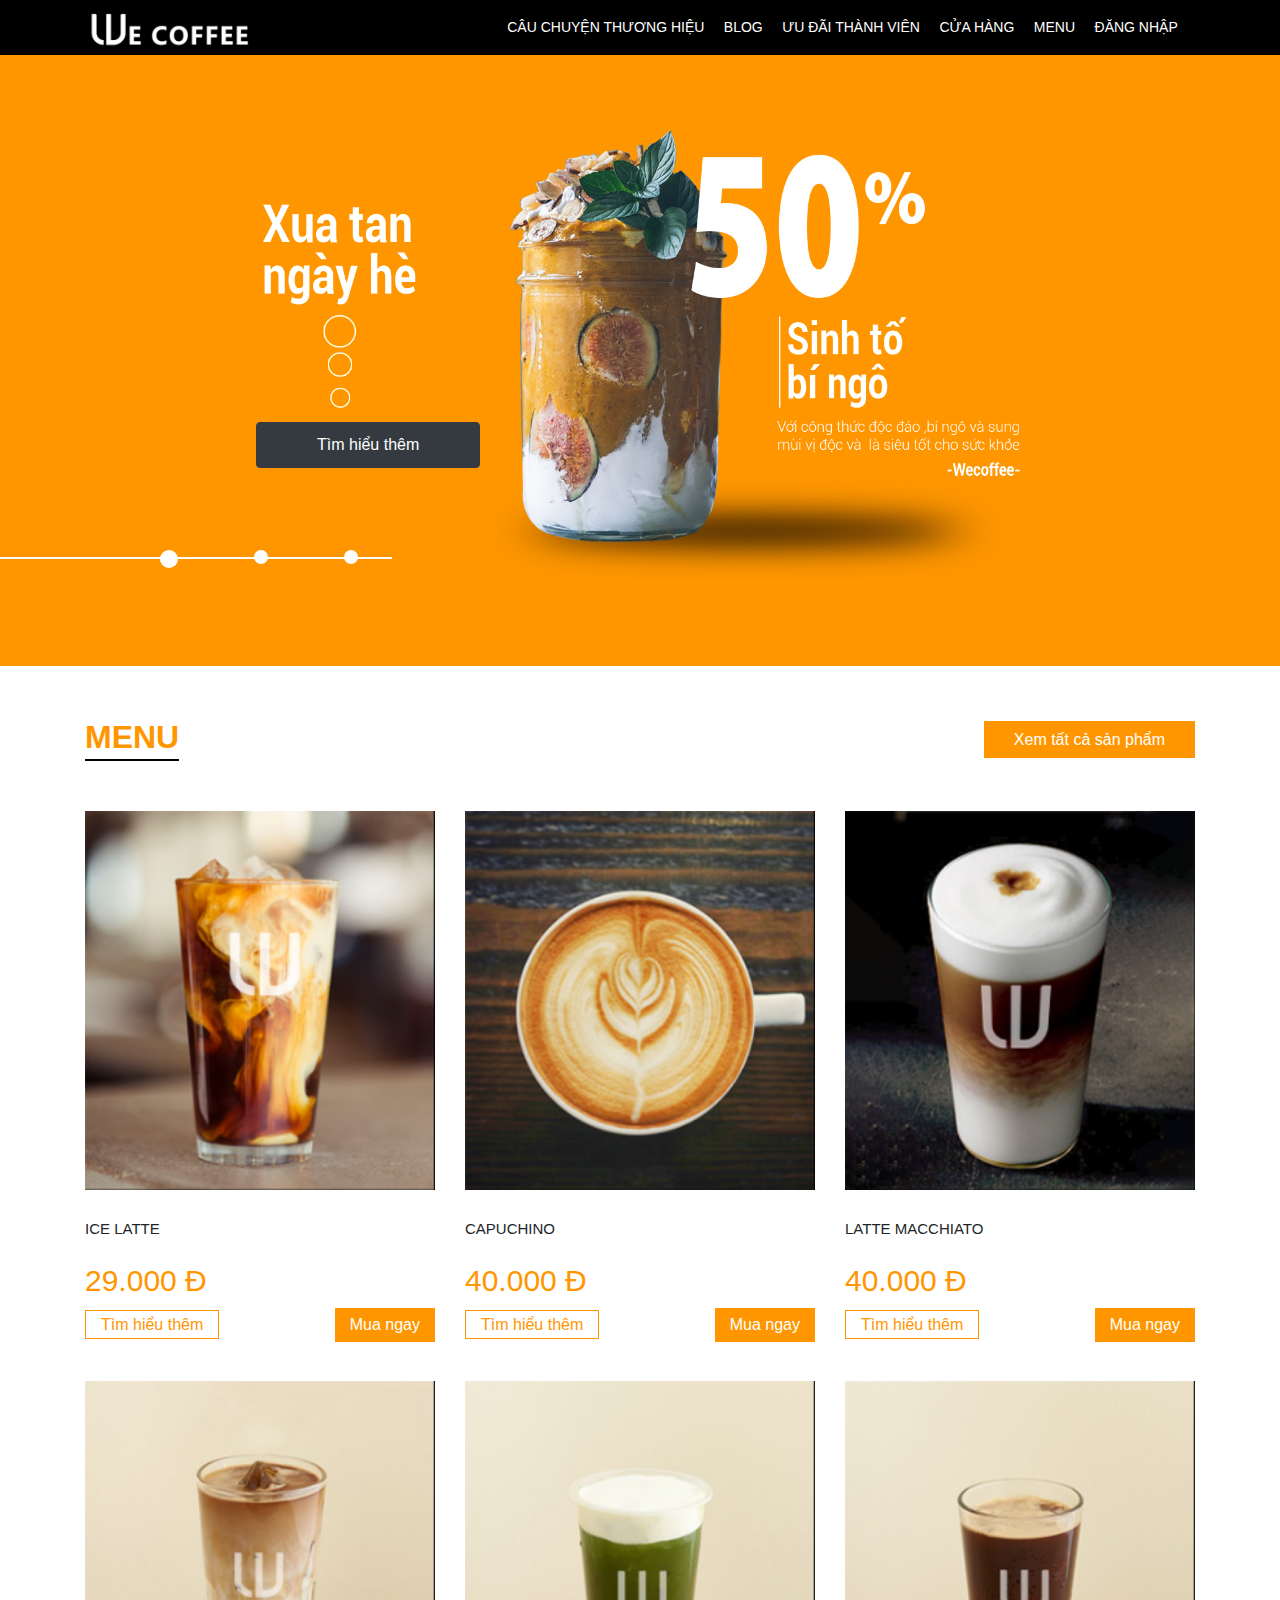
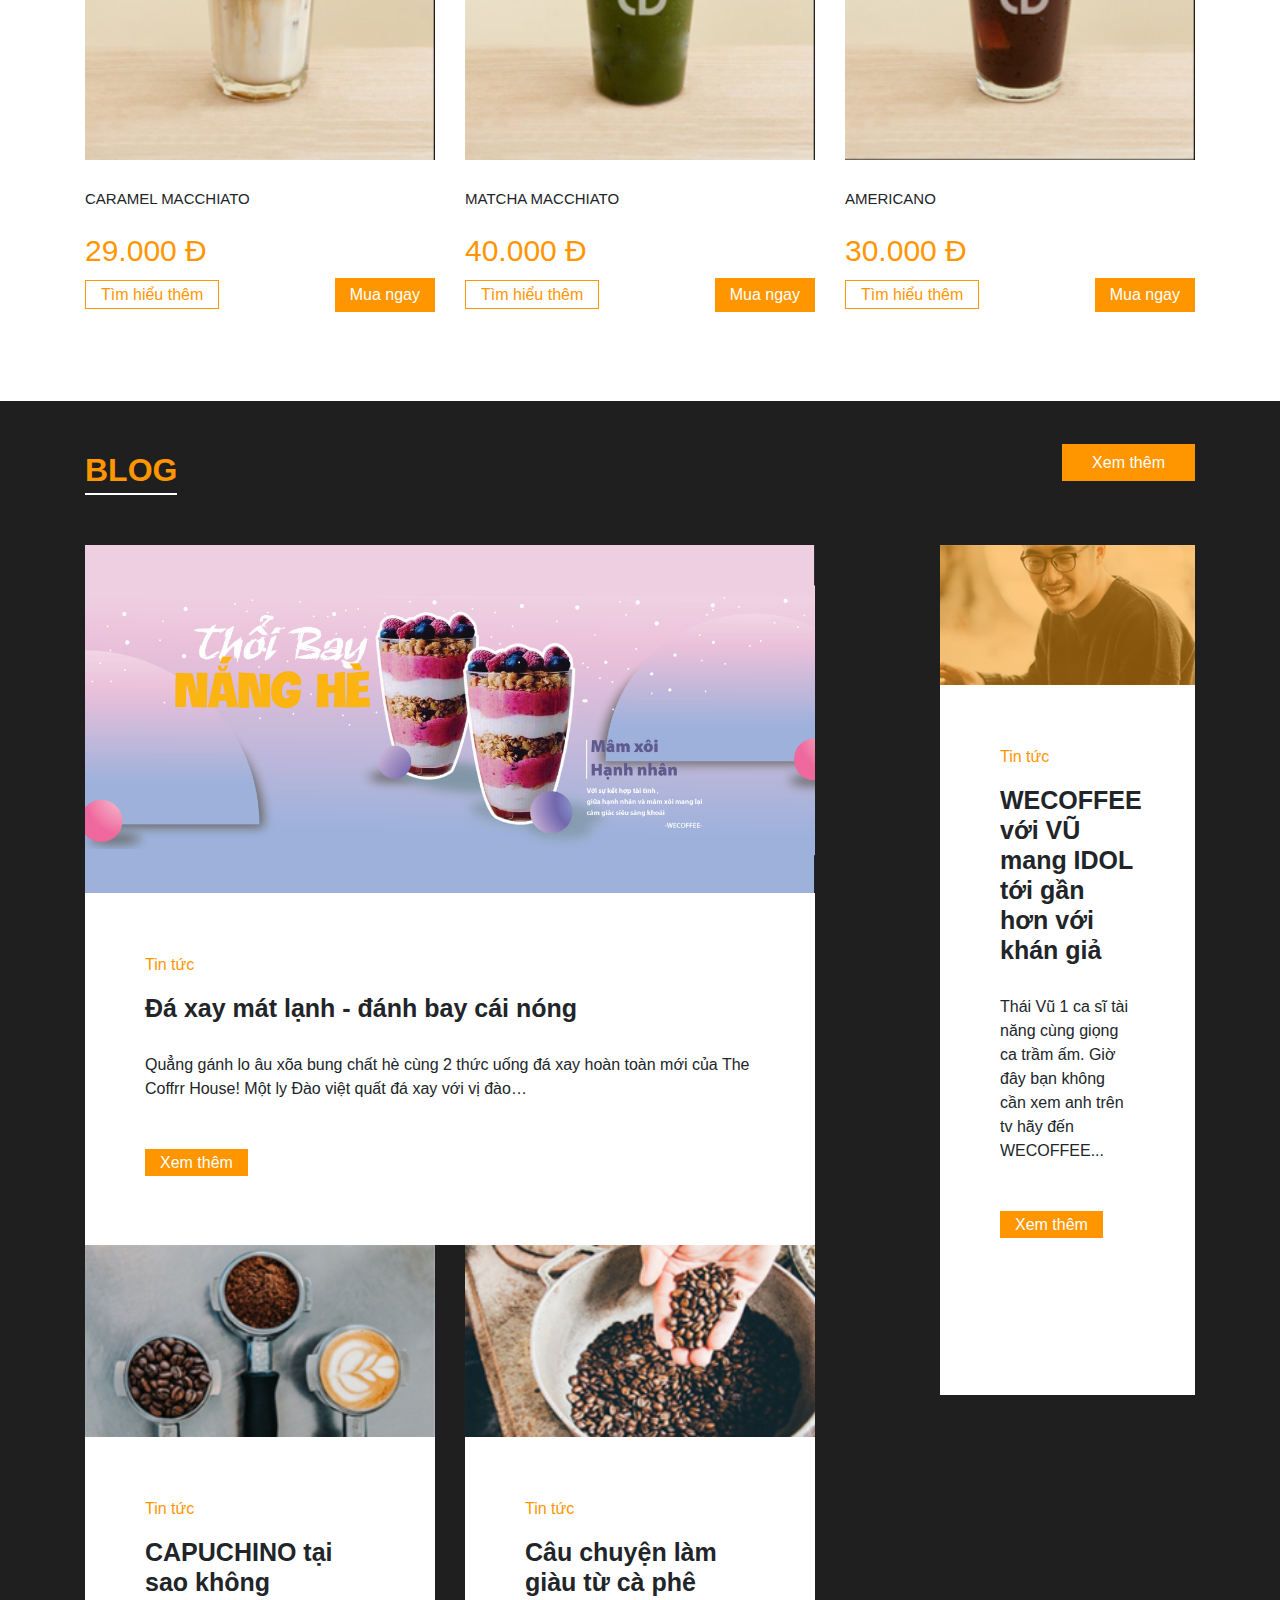
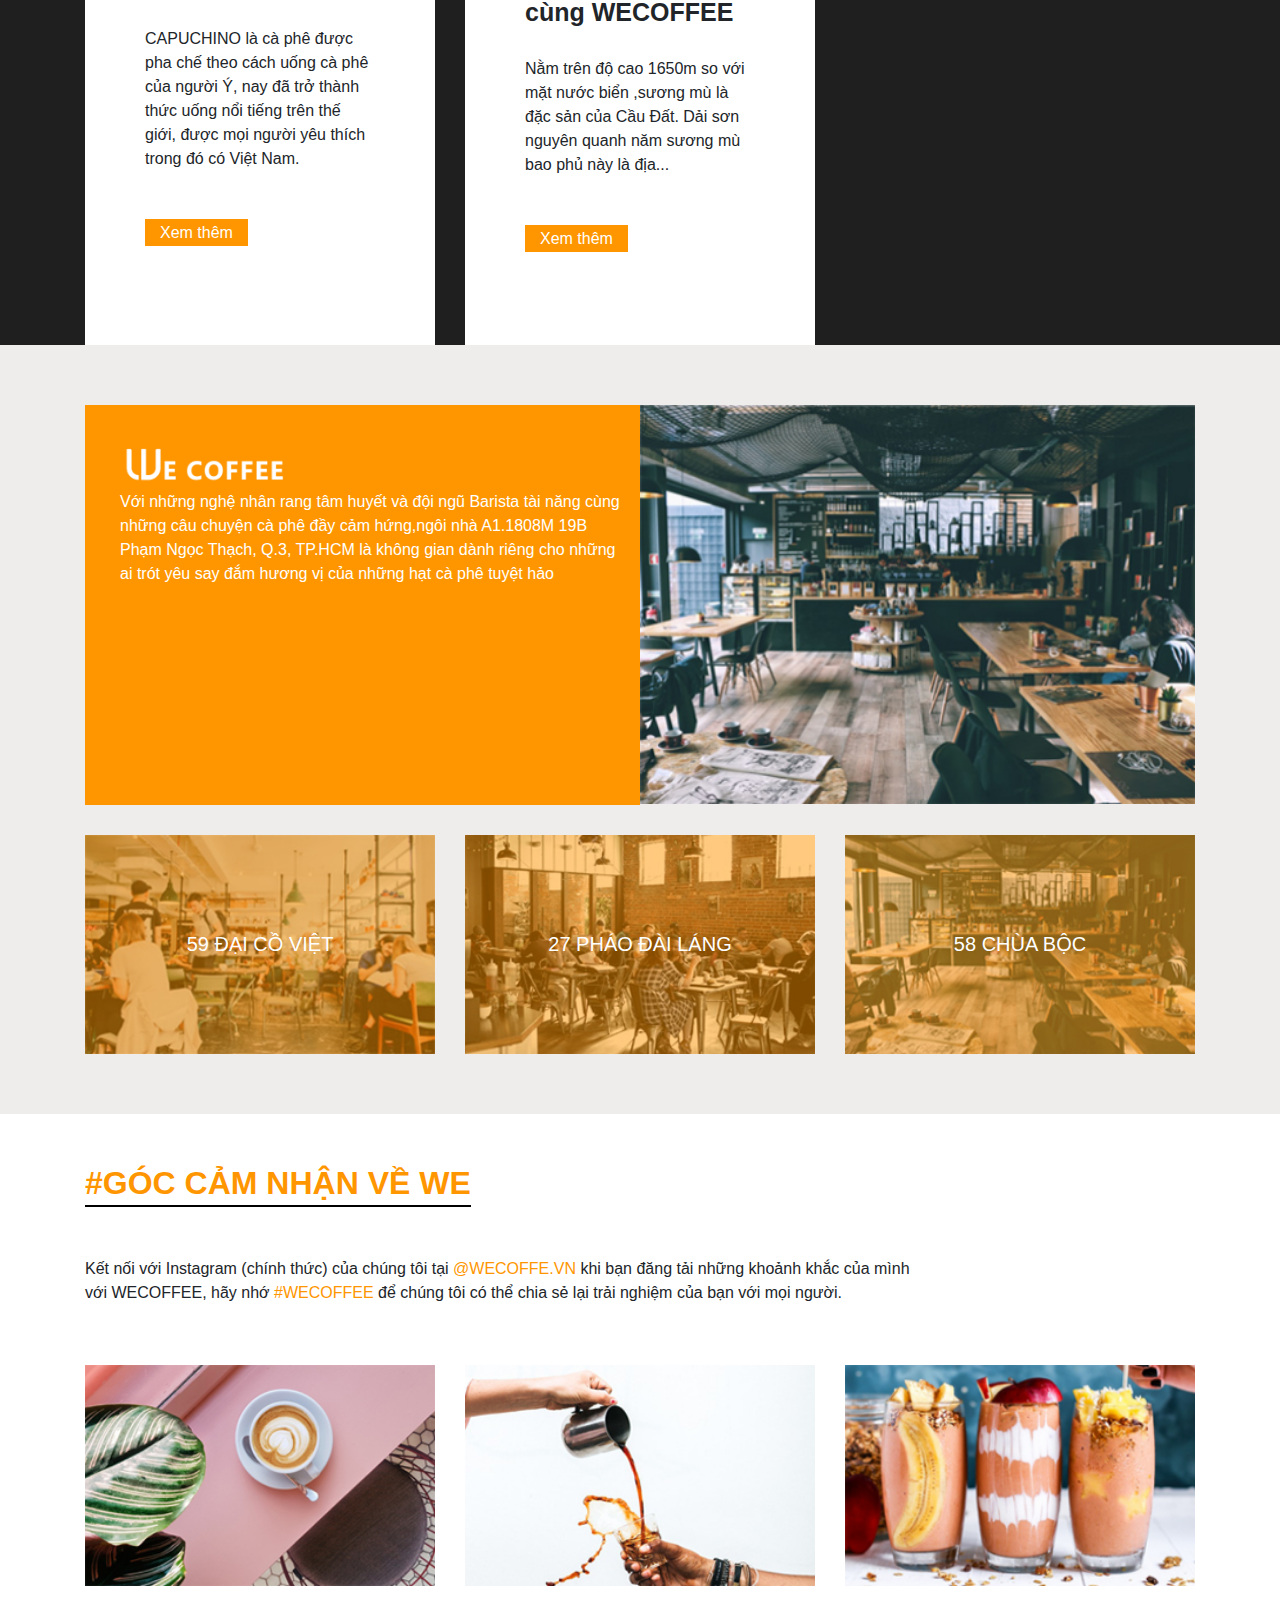
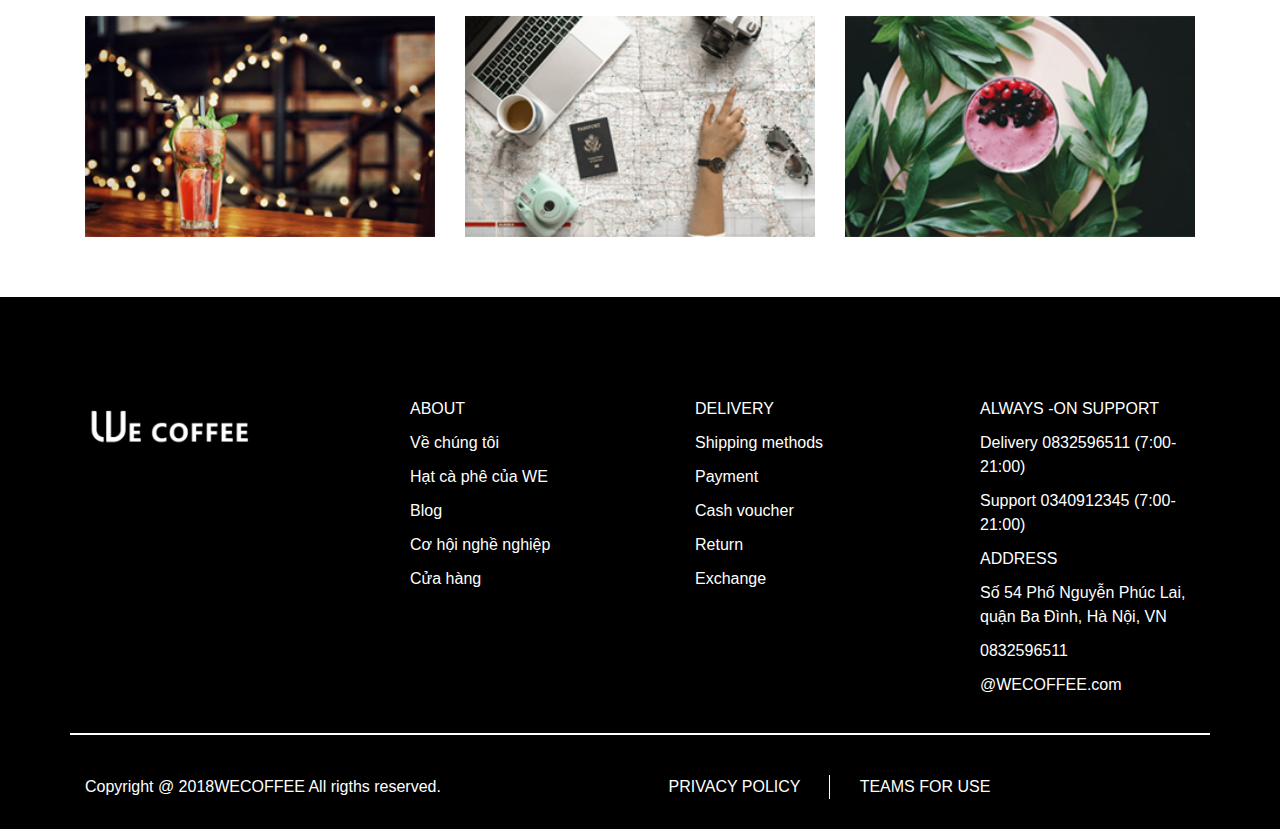
<file: index.html>
<!DOCTYPE html>
<html lang="en">

<head>
    <meta charset="UTF-8">
    <meta name="viewport" content="width=device-width, initial-scale=1.0">
    <meta http-equiv="X-UA-Compatible" content="ie=edge">
    <link rel="stylesheet" href="css/bootstrap.min.css">
    <link rel="stylesheet" href="css/style.css">
    <link rel="stylesheet" href="css/index.css">
    <link rel="stylesheet" href="css/owl.carousel.min.css">
    <link rel="stylesheet" href="css/owl.theme.default.min.css">
    <link href="https://stackpath.bootstrapcdn.com/font-awesome/4.7.0/css/font-awesome.min.css" rel="stylesheet"
        integrity="sha384-wvfXpqpZZVQGK6TAh5PVlGOfQNHSoD2xbE+QkPxCAFlNEevoEH3Sl0sibVcOQVnN" crossorigin="anonymous">
    <title>Trang chủ</title>
</head>

<body>
    <section id="header">
        <div id="nav">
            <div class="container">
                <div class="row">
                    <div class="col-md-4">
                        <a href="index.html"> <img src="image/Bản Vẽ Quy Chuẩn.png" alt="" srcset=""></a>
                    </div>
                    <div class="col-md-8">
                        <ul class="menu">
                            <li>
                                <a href="story.html">Câu chuyện thương hiệu</a>
                            </li>
                            <li>
                                <a href="blog.html">Blog</a>
                            </li>
                            <li>
                                <a href="member.html">Ưu đãi thành viên</a>
                            </li>
                            <li>
                                <a href="store.html">Cửa hàng</a>
                            </li>
                            <li>
                                <a href="menu.html">Menu</a>
                            </li>
                            <li>
                                <a href="login.html" id="login-page">Đăng nhập</a>
                                <a href="profile.html" id="profile"><i class="fa fa-user-circle"></i></a>
                            </li>
                        </ul>
                    </div>
                </div>
            </div>
        </div>
    </section>
    <section id="slide">
        <div id="carousel-example-1z" class="carousel slide carousel-fade" data-ride="carousel">
            <ol class="carousel-indicators">
                <li data-target="#carousel-example-1z" data-slide-to="0" class="active"></li>
                <li data-target="#carousel-example-1z" data-slide-to="1"></li>
                <li data-target="#carousel-example-1z" data-slide-to="2"></li>
            </ol>
            <div class="carousel-inner" role="listbox">
                <!--First slide-->
                <div class="carousel-item active">

                    <img class="d-block w-100" src="image/banner/banner1.jpg" alt="First slide">
                    <a href="menu.html" class="btn btn-dark" style="
                    position: absolute;
                    z-index: 100;
                    top: 60%;
                    left: 20%;
                    padding: 10px 60px;">Tìm hiểu thêm</a>
                </div>

                <div class="carousel-item">
                    <img class="d-block w-100" src="image/banner/Untitled-1.png" alt="Second slide">
                    <a href="menu.html" class="btn" style="
                    position: absolute;
                    z-index: 100;
                    top: 60%;
                    left: 20%;
                    padding: 10px 60px;
                    background-color: #F6991C;
                    color: #fff">Tìm hiểu thêm</a>
                    <a href=""></a>
                </div>
                <div class="carousel-item">
                    <div class="slogan">
                        <div class="slogan-thumb"><img style="float: left;" src="image/555555.png" /></div>
                        <div class="slogan-content">
                            <h4 class="slogan-title" style="font-weight: bold">NHỮNG CÂU HỎI THƯỜNG GẶP NHẤT,
                                TUYỆT VỜI NHẤT DÀNH CHO WECOFFEE</h4>
                            <p style="font-weight: bold">Cà phê đặc biệt từ khắp nơi trên thế giới.Có nguồn gốc và mùa,
                                rang tại WECOFFE và được chế biến cẩn thận.</p>
                            <a href="story.html" class="slogan-more">Tìm hiểu thêm</a>
                        </div>
                    </div>
                    <img class="d-block w-100" src="image/banner/67817968_378590292849038_7643113393808736256_n.jpg" alt="Third slide">
                </div>
            </div>
        </div>
    </section>
    <section id="menu">
        <div class="container">
            <div class="row">
                <div class="col-md-3">
                    <h2 class="title">MENU</h2>
                </div>
                <div class="text-right col-md-9 align-self-center">
                    <a href="menu.html" class="more">Xem tất cả sản phẩm</a>
                </div>
            </div>
            <div class="row list">
                <div class="col-md-4 item">
                    <img src="image/home/Untitled-1.jpg" alt="" srcset="">
                    <div>
                        <h5>ICE LATTE</h5>
                        <p class="price">29.000 Đ</p>
                        <div class="row">
                            <div class="col-md-6 align-self-center">
                                <a href="#" class="more">Tìm hiểu thêm</a>
                            </div>
                            <div class="col-md-6 align-self-center">
                                <a href="#" class="buy pull-right">Mua ngay</a>
                            </div>
                        </div>
                    </div>
                </div>
                <div class="col-md-4 item">
                    <img src="image/home/2.jpg" alt="" srcset="">
                    <div>
                        <h5>CAPUCHINO</h5>
                        <p class="price">40.000 Đ</p>
                        <div class="row">
                            <div class="col-md-6 align-self-center">
                                <a href="#" class="more">Tìm hiểu thêm</a>
                            </div>
                            <div class="col-md-6 align-self-center">
                                <a href="#" class="buy pull-right">Mua ngay</a>
                            </div>
                        </div>
                    </div>
                </div>
                <div class="col-md-4 item">
                    <img src="image/home/3.jpg" alt="" srcset="">
                    <div>
                        <h5>LATTE MACCHIATO</h5>
                        <p class="price">40.000 Đ</p>
                        <div class="row">
                            <div class="col-md-6 align-self-center">
                                <a href="#" class="more">Tìm hiểu thêm</a>
                            </div>
                            <div class="col-md-6 align-self-center">
                                <a href="#" class="buy pull-right">Mua ngay</a>
                            </div>
                        </div>
                    </div>
                </div>
                <div class="col-md-4 item">
                    <img src="image/home/4.jpg" alt="" srcset="">
                    <div>
                        <h5>CARAMEL MACCHIATO</h5>
                        <p class="price">29.000 Đ</p>
                        <div class="row">
                            <div class="col-md-6 align-self-center">
                                <a href="#" class="more">Tìm hiểu thêm</a>
                            </div>
                            <div class="col-md-6 align-self-center">
                                <a href="#" class="buy pull-right">Mua ngay</a>
                            </div>
                        </div>
                    </div>
                </div>
                <div class="col-md-4 item">
                    <img src="image/home/5.jpg" alt="" srcset="">
                    <div>
                        <h5>MATCHA MACCHIATO</h5>
                        <p class="price">40.000 Đ</p>
                        <div class="row">
                            <div class="col-md-6 align-self-center">
                                <a href="#" class="more">Tìm hiểu thêm</a>
                            </div>
                            <div class="col-md-6 align-self-center">
                                <a href="#" class="buy pull-right">Mua ngay</a>
                            </div>
                        </div>
                    </div>
                </div>
                <div class="col-md-4 item">
                    <img src="image/home/6.jpg" alt="" srcset="">
                    <div>
                        <h5>AMERICANO</h5>
                        <p class="price">30.000 Đ</p>
                        <div class="row">
                            <div class="col-md-6 align-self-center">
                                <a href="#" class="more">Tìm hiểu thêm</a>
                            </div>
                            <div class="col-md-6 align-self-center">
                                <a href="#" class="buy pull-right">Mua ngay</a>
                            </div>
                        </div>
                    </div>
                </div>
            </div>
        </div>
    </section>
    <section id="blog">
        <div class="container">
            <div style="padding-top: 50px">
                <div class="row">
                    <div class="col-md-3">
                        <h2 class="title">BLOG</h2>
                    </div>
                    <div class="text-right col-md-9">
                        <a href="#" class="more">Xem thêm</a>
                    </div>
                </div>

                <div class="row">
                    <div class="col-md-8">
                        <div class="row">
                            <div class="col-md-12">
                                <div class="item" style="background-color: #fff;min-height: 700px;">
                                    <img style="width: 100%" src="image/banner/Untitled-1.png" alt="">
                                    <div>
                                        <p class="news">Tin tức</p>
                                        <h3>Đá xay mát lạnh - đánh bay cái nóng</h3>
                                        <p class="des">Quẳng gánh lo âu xõa bung chất hè cùng 2 thức uống đá xay hoàn
                                            toàn mới
                                            của The Coffrr House! Một ly Đào việt quất đá xay với vị đào…</p>
                                        <a href="#">Xem thêm</a>
                                    </div>
                                </div>
                            </div>
                        </div>
                        <div class="row">
                            <div class="col-md-6">
                                <div class="item" style="background-color: #fff;min-height: 700px">
                                    <img style="width: 100%" src="image/anh nho/3.jpg" alt="">
                                    <div>
                                        <p class="news">Tin tức</p>
                                        <h3>CAPUCHINO tại sao không</h3>
                                        <p class="des">CAPUCHINO là cà phê được
                                            pha chế theo cách uống cà phê
                                            của người Ý, nay đã trở thành
                                            thức uống nổi tiếng trên thế giới,
                                            được mọi người yêu thích trong
                                            đó có Việt Nam.</p>
                                        <a href="#">Xem thêm</a>
                                    </div>
                                </div>
                            </div>
                            <div class="col-md-6">
                                <div class="item" style="background-color: #fff;min-height: 700px">
                                    <img style="width: 100%" src="image/anh nho/4.jpg" alt="">
                                    <div>
                                        <p class="news">Tin tức</p>
                                        <h3>Câu chuyện làm giàu từ cà
                                            phê cùng WECOFFEE</h3>
                                        <p class="des">Nằm trên độ cao 1650m so
                                            với mặt nước biển ,sương mù
                                            là đặc sản của Cầu Đất. Dải sơn
                                            nguyên quanh năm sương mù
                                            bao phủ này là địa...</p>
                                        <a href="#">Xem thêm</a>
                                    </div>

                                </div>
                            </div>
                        </div>
                    </div>
                    <div class="col-md-3 offset-md-1">
                        <div class="item" style="background-color: #fff; min-height: 850px">
                            <img style="width: 100%" src="image/anh nho/2.jpg" alt="">
                            <div>
                                <p class="news">Tin tức</p>
                                <h3>WECOFFEE với VŨ mang
                                    IDOL tới gần hơn với
                                    khán giả</h3>
                                <p class="des">Thái Vũ 1 ca sĩ tài năng cùng
                                    giọng ca trầm ấm. Giờ đây bạn
                                    không cần xem anh trên tv
                                    hãy đến WECOFFEE...</p>
                                <a href="#">Xem thêm</a>
                            </div>
                        </div>
                    </div>
                </div>
            </div>
        </div>
    </section>
    <section id="location">
        <div class="container">
            <div class="row" style="padding: 0 15px; padding-top: 60px; ">
                <div class="col-md-6" style="padding: 0">
                    <div style="background-color: #FF9600;min-height: 400px;">
                        <div style="padding: 30px 10px 10px 35px;">
                            <img src="image/Bản Vẽ Quy Chuẩn.png" alt="" srcset="">
                            <p style="color: #fff">Với những nghệ nhân rang tâm huyết và đội ngũ Barista tài năng
                                cùng những câu chuyện cà phê đầy cảm hứng,ngôi nhà A1.1808M
                                19B Phạm Ngọc Thạch, Q.3, TP.HCM là không gian dành riêng cho
                                những ai trót yêu say đắm hương vị của những hạt cà phê tuyệt hảo</p>
                        </div>
                    </div>
                </div>
                <div class="col-md-6" style="padding: 0">
                    <img src="image/anh nho/21.jpg" style="width: 100%" alt="" srcset="">
                </div>
            </div>
            <div class="row shop">
                <div class="col-md-4">
                    <h2>59 đại cồ việt</h2>
                    <img src="image/anh nho/18.jpg" style="width: 100%" alt="" srcset="">
                </div>
                <div class="col-md-4">
                    <h2>27 pháo đài láng</h2>
                    <img src="image/anh nho/19.jpg" style="width: 100%" alt="" srcset="">
                </div>
                <div class="col-md-4">
                    <h2>58 chùa bộc</h2>
                    <img src="image/anh nho/20.jpg" style="width: 100%" alt="" srcset="">
                </div>
            </div>
        </div>
    </section>
    <section id="feedback">
        <div class="container">
            <div class="row">
                <div class="col-md-12">
                    <h2 class="title">#GÓC CẢM NHẬN VỀ WE</h2>
                </div>
                <div class="col-md-9">
                    <p style="margin-bottom: 60px">Kết nối với Instagram (chính thức) của chúng tôi tại <span
                            class="highlight">@WECOFFE.VN</span> khi bạn đăng tải những khoảnh khắc của
                        mình với WECOFFEE, hãy nhớ <span class="highlight">#WECOFFEE</span> để chúng tôi có thể chia sẻ
                        lại trải nghiệm của bạn với mọi người. </p>
                </div>
            </div>
            <div class="row list">
                <div class="col-md-4 item">
                    <img style="width: 100%" src="image/anh nho/12.jpg" alt="" srcset="">
                </div>
                <div class="col-md-4 item">
                    <img style="width: 100%" src="image/anh nho/13.jpg" alt="" srcset="">
                </div>
                <div class="col-md-4 item">
                    <img style="width: 100%" src="image/anh nho/14.jpg" alt="" srcset="">
                </div>
                <div class="col-md-4 item">
                    <img style="width: 100%" src="image/anh nho/15.jpg" alt="" srcset="">
                </div>
                <div class="col-md-4 item">
                    <img style="width: 100%" src="image/anh nho/16.jpg" alt="" srcset="">
                </div>
                <div class="col-md-4 item">
                    <img style="width: 100%" src="image/anh nho/17.jpg" alt="" srcset="">
                </div>
            </div>
        </div>
    </section>
    <section id="footer">
        <div class="container">
            <div class="row footer-row-1"
                style="border-bottom: 2px solid white; padding-top:100px; padding-bottom: 20px">
                <div class="col-md-3">
                    <a href="index.html"> <img src="image/Bản Vẽ Quy Chuẩn.png" alt="" srcset=""></a>
                </div>
                <div class="col-md-3">
                    <ul>
                        <li>
                            ABOUT
                        </li>
                        <li>
                            <a href="#">Về chúng tôi</a>
                        </li>
                        <li>
                            <a href="#">Hạt cà phê của WE</a>
                        </li>
                        <li>
                            <a href="#">Blog</a>
                        </li>
                        <li>
                            <a href="#">Cơ hội nghề nghiệp</a>
                        </li>
                        <li>
                            <a href="#">Cửa hàng</a>
                        </li>
                    </ul>
                </div>
                <div class="col-md-3">
                    <ul>
                        <li>
                            DELIVERY
                        </li>
                        <li>
                            <a href="#">Shipping methods</a>
                        </li>
                        <li>
                            <a href="#">Payment</a>
                        </li>
                        <li>
                            <a href="#">Cash voucher</a>
                        </li>
                        <li>
                            <a href="#">Return</a>
                        </li>
                        <li>
                            <a href="#">Exchange</a>
                        </li>
                    </ul>
                </div>
                <div class="col-md-3">
                    <ul>
                        <li>
                            ALWAYS -ON SUPPORT
                        </li>
                        <li>
                            Delivery 0832596511 (7:00-21:00)
                        </li>
                        <li>
                            Support 0340912345 (7:00-21:00)
                        </li>
                        <li>
                            ADDRESS
                        </li>
                        <li>
                            Số 54 Phố Nguyễn Phúc Lai,
                            quận Ba Đình, Hà Nội, VN
                        </li>
                        <li>
                            0832596511
                        </li>
                        <li>
                            @WECOFFEE.com
                        </li>
                    </ul>
                </div>
            </div>
            <div class="row footer-row-2" style="padding-bottom: 30px; margin-top: 40px;">
                <div class="col-md-6">
                    <span style="color: white">Copyright @ 2018WECOFFEE All rigths reserved.</span>
                </div>
                <div class="col-md-2 text-center" style="border-right: 1px solid white">
                    <span style="color: white;">PRIVACY POLICY</span>
                </div>
                <div class="col-md-2 text-center">
                    <span style="color: white">TEAMS FOR USE</span>
                </div>
            </div>
        </div>
    </section>
</body>
<script src="js/jquery-3.4.1.min.js"></script>
<script src="js/bootstrap.min.js"></script>
<script src="js/owl.carousel.min.js"></script>
<script src="js/main.js"></script>
<script>
    $('.buy').on('click', function (e) {
        e.preventDefault();
        var user = localStorage.getItem('user');
        if (user) {
            location.href = 'menu.html';
        } else {
            location.href = 'login.html';
        }
    })
</script>

</html>
</file>
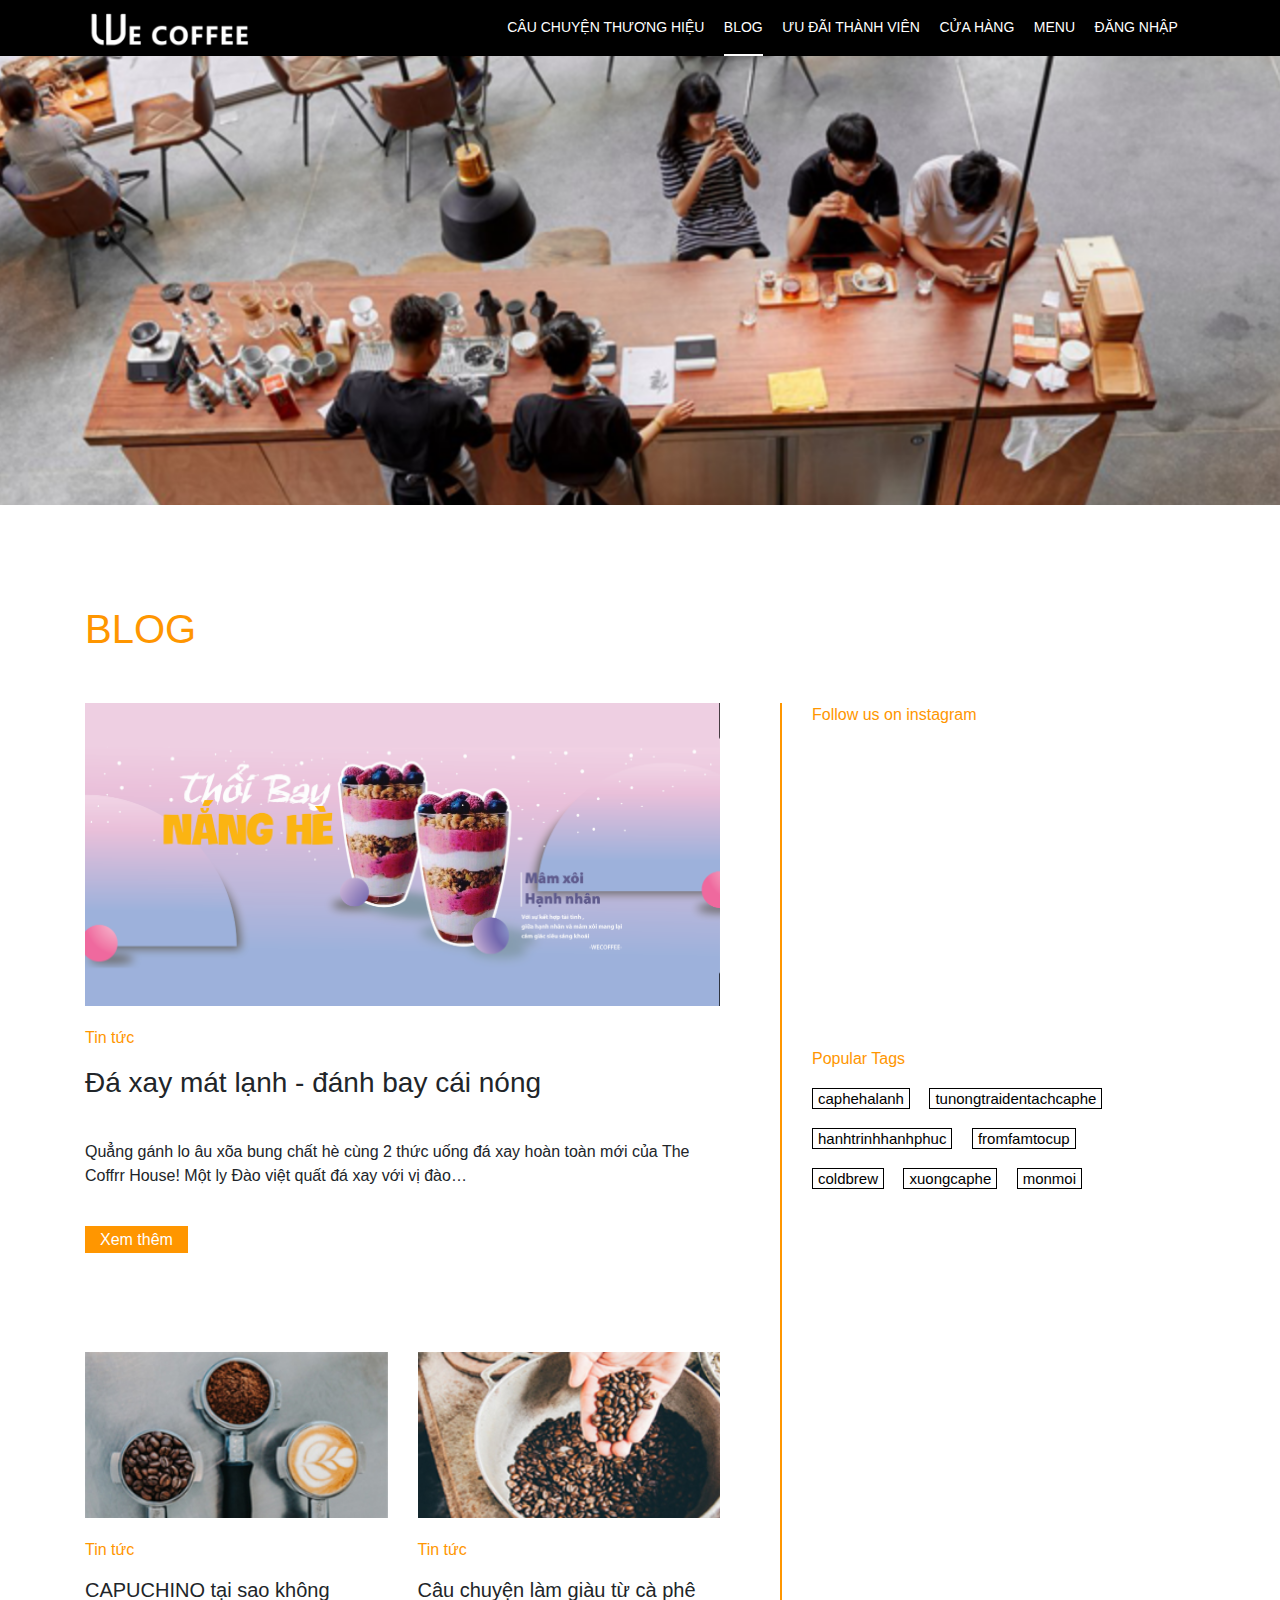
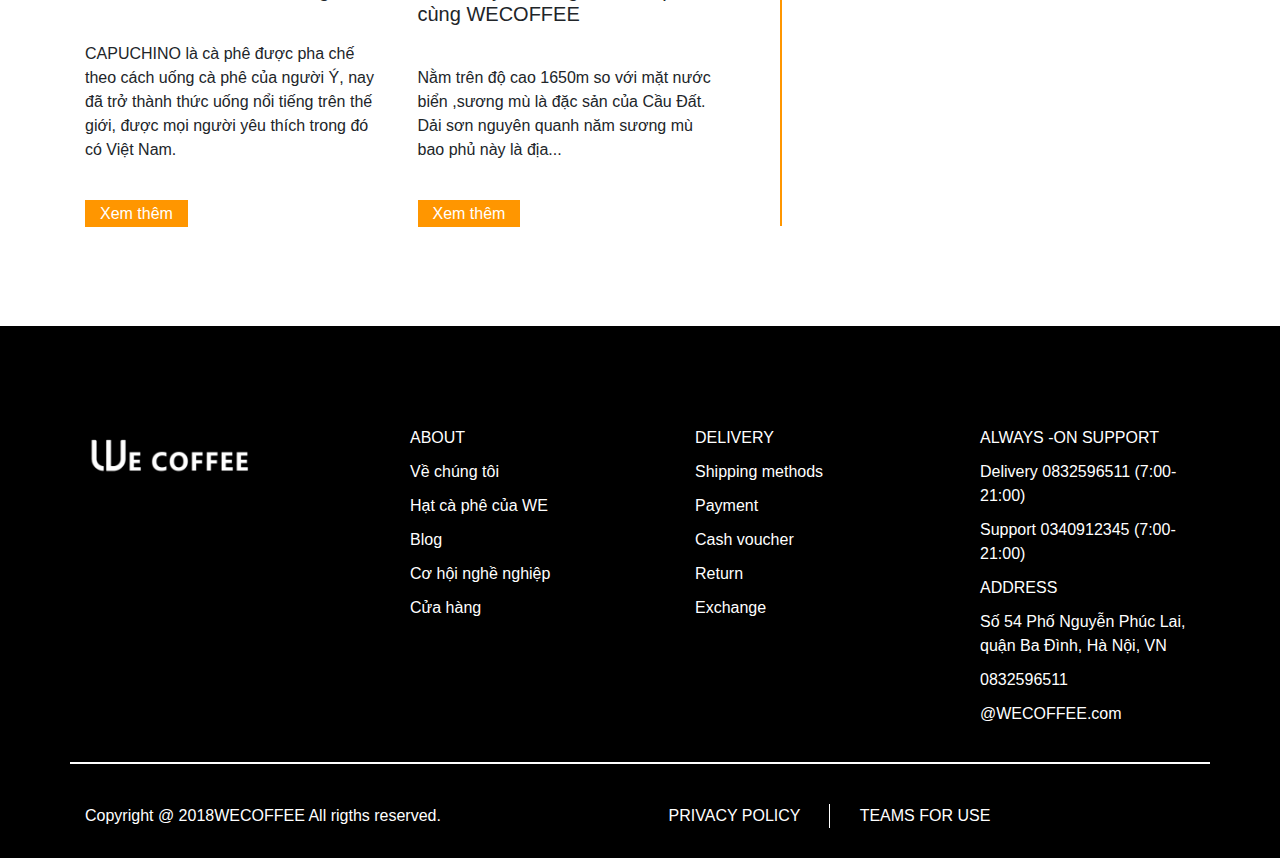
<file: blog.html>
<!DOCTYPE html>
<html lang="en">

<head>
    <meta charset="UTF-8">
    <meta name="viewport" content="width=device-width, initial-scale=1.0">
    <meta http-equiv="X-UA-Compatible" content="ie=edge">
    <link rel="stylesheet" href="css/bootstrap.min.css">
    <link rel="stylesheet" href="css/style.css">
    <link rel="stylesheet" href="css/blog.css">
    <link href="https://stackpath.bootstrapcdn.com/font-awesome/4.7.0/css/font-awesome.min.css" rel="stylesheet"
        integrity="sha384-wvfXpqpZZVQGK6TAh5PVlGOfQNHSoD2xbE+QkPxCAFlNEevoEH3Sl0sibVcOQVnN" crossorigin="anonymous">
    <title>Blog</title>
</head>

<body>
    <section id="header">
        <div id="nav">
            <div class="container">
                <div class="row">
                    <div class="col-md-4">
                        <a href="index.html"> <img src="image/Bản Vẽ Quy Chuẩn.png" alt="" srcset=""></a>
                    </div>
                    <div class="col-md-8">
                        <ul class="menu">
                            <li>
                                <a href="story.html">Câu chuyện thương hiệu</a>
                            </li>
                            <li class="active">
                                <a href="blog.html">blog</a>
                            </li>
                            <li>
                                <a href="member.html">Ưu đãi thành viên</a>
                            </li>
                            <li>
                                <a href="store.html">Cửa hàng</a>
                            </li>
                            <li>
                                <a href="menu.html">Menu</a>
                            </li>
                            <li>
                                <a href="login.html" id="login-page">Đăng nhập</a>
                                <a href="profile.html" id="profile"><i class="fa fa-user-circle"></i></a>
                            </li>
                        </ul>
                    </div>
                </div>
            </div>
        </div>
    </section>

    <section>
        <div>
            <img src="image/Image 76.png" alt="placeholder 960" class="img-responsive full-width" />
        </div>
    </section>

    <section id="content">
        <div class="container">
            <h1 class="hl">BLOG</h1>
            <div class="row" style="margin-top: 50px">
                <div class="col-md-7">
                    <div class="row">
                        <div class="col-md-12">
                            <div class="item" style="background-color: #fff;margin-bottom: 100px;">
                                <img style="width: 100%" src="image/banner/Untitled-1.png" alt="">
                                <div>
                                    <p class="news">Tin tức</p>
                                    <h3>Đá xay mát lạnh - đánh bay cái nóng</h3>
                                    <p class="des">Quẳng gánh lo âu xõa bung chất hè cùng 2 thức uống đá xay hoàn
                                        toàn mới
                                        của The Coffrr House! Một ly Đào việt quất đá xay với vị đào…</p>
                                    <a href="#">Xem thêm</a>
                                </div>
                            </div>
                        </div>
                        <div class="col-md-6">
                            <div class="item" style="background-color: #fff">
                                <img style="width: 100%" src="image/anh nho/3.jpg" alt="">
                                <div>
                                    <p class="news">Tin tức</p>
                                    <h5>CAPUCHINO tại sao không</h5>
                                    <p class="des">CAPUCHINO là cà phê được
                                        pha chế theo cách uống cà phê
                                        của người Ý, nay đã trở thành
                                        thức uống nổi tiếng trên thế giới,
                                        được mọi người yêu thích trong
                                        đó có Việt Nam.</p>
                                    <a href="#">Xem thêm</a>
                                </div>
                            </div>
                        </div>
                        <div class="col-md-6">
                            <div class="item" style="background-color: #fff">
                                <img style="width: 100%" src="image/anh nho/4.jpg" alt="">
                                <div>
                                    <p class="news">Tin tức</p>
                                    <h5>Câu chuyện làm giàu từ cà
                                        phê cùng WECOFFEE</h5>
                                    <p class="des">Nằm trên độ cao 1650m so
                                        với mặt nước biển ,sương mù
                                        là đặc sản của Cầu Đất. Dải sơn
                                        nguyên quanh năm sương mù
                                        bao phủ này là địa...</p>
                                    <a href="#">Xem thêm</a>
                                </div>

                            </div>
                        </div>
                    </div>
                </div>
                <div class="col-md-5">
                    <div class="fl">
                        <div>
                            <p class="hl">Follow us on instagram</p>
                            <div class="tags">
                                <p class="hl">Popular Tags</p>
                                <ul>
                                    <li>
                                        <a href="#">caphehalanh</a>
                                    </li>
                                    <li>
                                        <a href="#">tunongtraidentachcaphe</a>
                                    </li>
                                </ul>
                                <ul>
                                    <li>
                                        <a href="#">hanhtrinhhanhphuc</a>
                                    </li>
                                    <li>
                                        <a href="#">fromfamtocup</a>
                                    </li>
                                </ul>
                                <ul>
                                    <li>
                                        <a href="#">coldbrew</a>
                                    </li>
                                    <li>
                                        <a href="#">xuongcaphe</a>
                                    </li>
                                    <li>
                                        <a href="#">monmoi</a>
                                    </li>
                                </ul>
                            </div>
                        </div>
                    </div>
                </div>
            </div>
        </div>
    </section>

    <section id="footer">
        <div class="container">
            <div class="row footer-row-1"
                style="border-bottom: 2px solid white; padding-top:100px; padding-bottom: 20px">
                <div class="col-md-3">
                    <a href="index.html"> <img src="image/Bản Vẽ Quy Chuẩn.png" alt="" srcset=""></a>
                </div>
                <div class="col-md-3">
                    <ul>
                        <li>
                            ABOUT
                        </li>
                        <li>
                            <a href="#">Về chúng tôi</a>
                        </li>
                        <li>
                            <a href="#">Hạt cà phê của WE</a>
                        </li>
                        <li>
                            <a href="#">Blog</a>
                        </li>
                        <li>
                            <a href="#">Cơ hội nghề nghiệp</a>
                        </li>
                        <li>
                            <a href="#">Cửa hàng</a>
                        </li>
                    </ul>
                </div>
                <div class="col-md-3">
                    <ul>
                        <li>
                            DELIVERY
                        </li>
                        <li>
                            <a href="#">Shipping methods</a>
                        </li>
                        <li>
                            <a href="#">Payment</a>
                        </li>
                        <li>
                            <a href="#">Cash voucher</a>
                        </li>
                        <li>
                            <a href="#">Return</a>
                        </li>
                        <li>
                            <a href="#">Exchange</a>
                        </li>
                    </ul>
                </div>
                <div class="col-md-3">
                    <ul>
                        <li>
                            ALWAYS -ON SUPPORT
                        </li>
                        <li>
                            Delivery 0832596511 (7:00-21:00)
                        </li>
                        <li>
                            Support 0340912345 (7:00-21:00)
                        </li>
                        <li>
                            ADDRESS
                        </li>
                        <li>
                            Số 54 Phố Nguyễn Phúc Lai,
                            quận Ba Đình, Hà Nội, VN
                        </li>
                        <li>
                            0832596511
                        </li>
                        <li>
                            @WECOFFEE.com
                        </li>
                    </ul>
                </div>
            </div>
            <div class="row footer-row-2" style="padding-bottom: 30px; margin-top: 40px;">
                <div class="col-md-6">
                    <span style="color: white">Copyright @ 2018WECOFFEE All rigths reserved.</span>
                </div>
                <div class="col-md-2 text-center" style="border-right: 1px solid white">
                    <span style="color: white;">PRIVACY POLICY</span>
                </div>
                <div class="col-md-2 text-center">
                    <span style="color: white">TEAMS FOR USE</span>
                </div>
            </div>
        </div>
    </section>
</body>
<script src="js/jquery-3.4.1.min.js"></script>
<script src="js/bootstrap.min.js"></script>
<script src="js/main.js"></script>

</html>
</file>
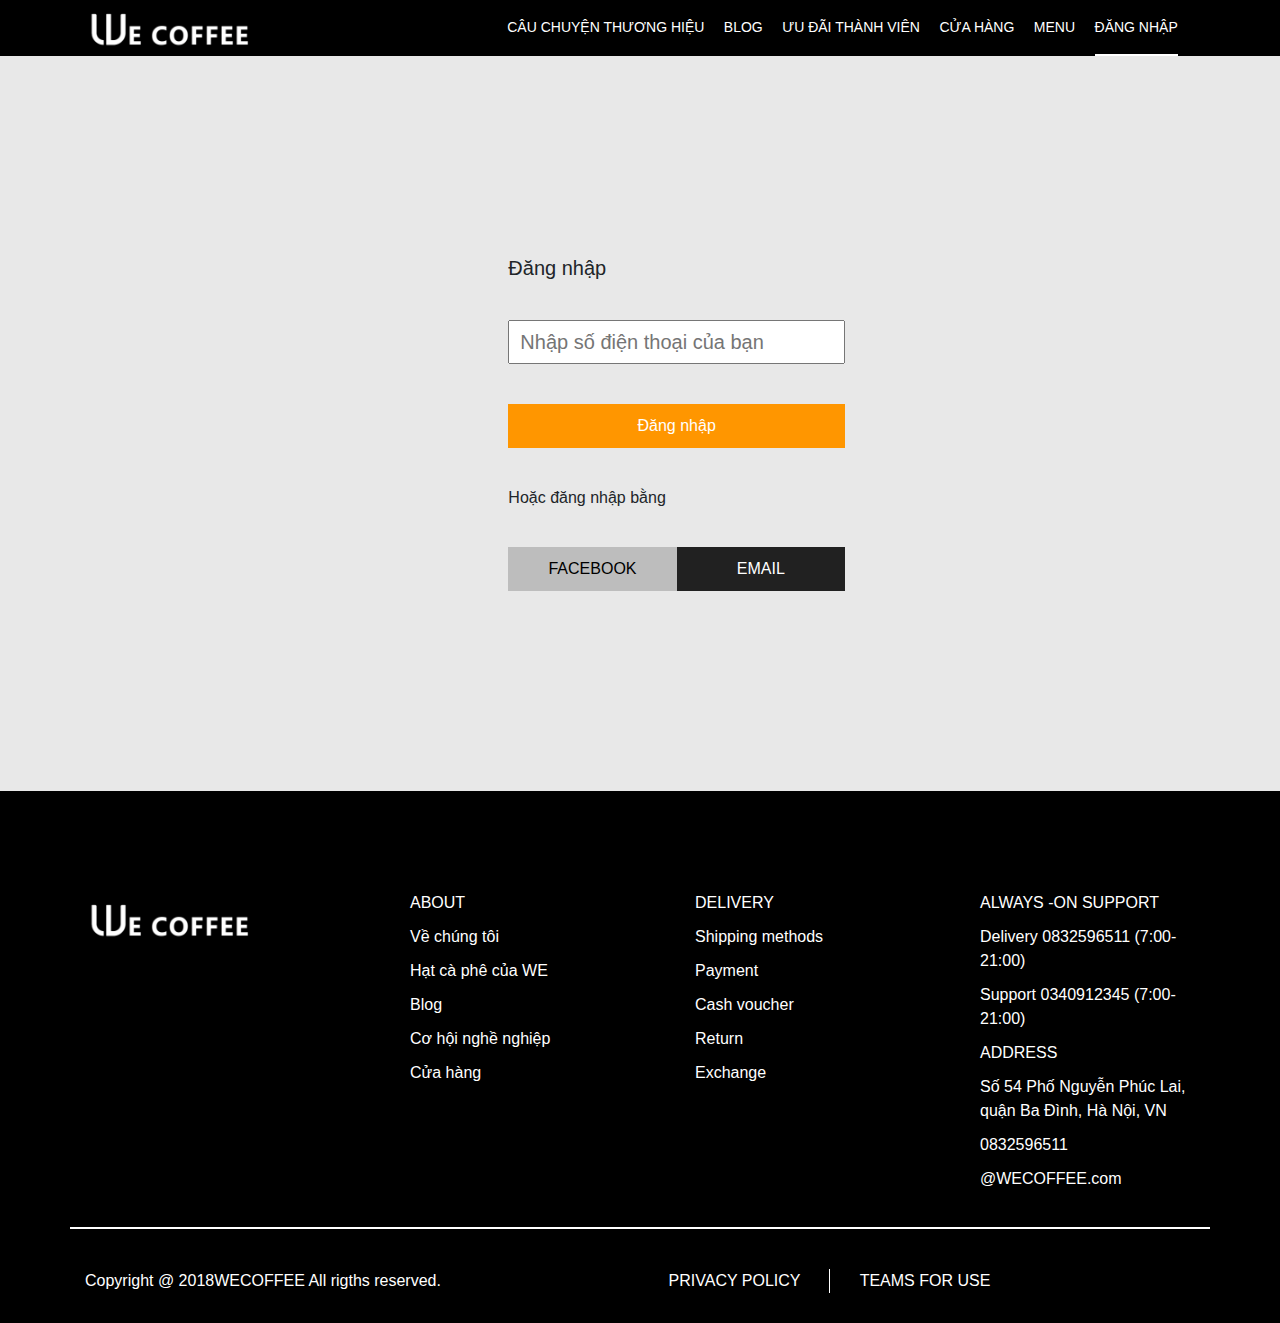
<file: login.html>
<!DOCTYPE html>
<html lang="en">

<head>
    <meta charset="UTF-8">
    <meta name="viewport" content="width=device-width, initial-scale=1.0">
    <meta http-equiv="X-UA-Compatible" content="ie=edge">
    <link rel="stylesheet" href="css/bootstrap.min.css">
    <link rel="stylesheet" href="css/style.css">
    <link rel="stylesheet" href="css/login.css">
    <link href="https://stackpath.bootstrapcdn.com/font-awesome/4.7.0/css/font-awesome.min.css" rel="stylesheet"
        integrity="sha384-wvfXpqpZZVQGK6TAh5PVlGOfQNHSoD2xbE+QkPxCAFlNEevoEH3Sl0sibVcOQVnN" crossorigin="anonymous">
    <title>Đăng nhập</title>
</head>

<body>
    <script>
        var user = localStorage.getItem('user');
        if(user){
            location.href='profile.html'
        }
        </script>
    <section id="header">
        <div id="nav">
            <div class="container">
                <div class="row">
                    <div class="col-md-4">
                        <a href="index.html"> <img src="image/Bản Vẽ Quy Chuẩn.png" alt="" srcset=""></a>
                    </div>
                    <div class="col-md-8">
                        <ul class="menu">
                            <li>
                                <a href="story.html">Câu chuyện thương hiệu</a>
                            </li>
                            <li>
                                <a href="blog.html">Blog</a>
                            </li>
                            <li>
                                <a href="member.html">Ưu đãi thành viên</a>
                            </li>
                            <li>
                                <a href="store.html">Cửa hàng</a>
                            </li>
                            <li>
                                <a href="menu.html">Menu</a>
                            </li>
                            <li class="active">
                                <a href="login.html" id="login-page">Đăng nhập</a>
                                <a href="profile.html" id="profile"><i class="fa fa-user-circle"></i></a>
                            </li>
                        </ul>
                    </div>
                </div>
            </div>
        </div>
    </section>
    <section id="form">
        <div class="container">
            <div class="row">
                <div class="offset-4 col-md-5">
                    <div>
                        <div class="login-form">
                            <h5 class="form-mar-bot">Đăng nhập</h5>
                            <input placeholder="Nhập số điện thoại của bạn" class="phone-input form-mar-bot"
                                type="text">
                            <a class="btn-login text-center form-mar-bot" href="#">Đăng nhập</a>
                            <h6 class="form-mar-bot">Hoặc đăng nhập bằng</h6>
                            <div class="">
                                <a class="login-another btn-a" text-center" href="#">FACEBOOK</a>
                                <a class="login-another-email btn-a text-center" href="#">EMAIL</a>
                            </div>
                        </div>
                        <div class="reg-form">
                            <h5 class="form-mar-bot">Đăng ký</h5>
                            <h5 class="form-mar-bot-1">Họ</h5>
                            <input required name="ho" placeholder="Họ của bạn" class="phone-input form-mar-bot-1"
                                type="text">
                            <h5 class="form-mar-bot-1">Tên</h5>
                            <input name="ten" required placeholder="Tên của bạn" class="phone-input form-mar-bot-1"
                                type="text">
                            <h5 class="form-mar-bot-1">Ngày sinh</h5>
                            <input required class="phone-input form-mar-bot" type="date">
                            <a class="btn-reg text-center form-mar-bot" href="#">Đăng ký</a>
                        </div>
                        <div class="login-form-email">
                            <h5 class="form-mar-bot">Đăng nhập</h5>
                            <input name="email" placeholder="Nhập email của bạn" class="phone-input form-mar-bot"
                                type="text">
                            <input placeholder="Mật khẩu" class="phone-input form-mar-bot" type="text">
                            <a class="btn-login-email text-center form-mar-bot" href="#">Đăng nhập</a>
                            <h6 class="form-mar-bot">Hoặc đăng nhập bằng</h6>
                            <div class="">
                                <a class="login-another btn-a" text-center" href="#">FACEBOOK</a>
                                <a class="login-another-phone  btn-a text-center" href="#">ĐIỆN THOẠI</a>
                            </div>
                        </div>
                    </div>
                </div>
            </div>
        </div>
    </section>
    <section id="footer">
        <div class="container">
            <div class="row footer-row-1"
                style="border-bottom: 2px solid white; padding-top:100px; padding-bottom: 20px">
                <div class="col-md-3">
                    <a href="index.html"> <img src="image/Bản Vẽ Quy Chuẩn.png" alt="" srcset=""></a>
                </div>
                <div class="col-md-3">
                    <ul>
                        <li>
                            ABOUT
                        </li>
                        <li>
                            <a href="#">Về chúng tôi</a>
                        </li>
                        <li>
                            <a href="#">Hạt cà phê của WE</a>
                        </li>
                        <li>
                            <a href="#">Blog</a>
                        </li>
                        <li>
                            <a href="#">Cơ hội nghề nghiệp</a>
                        </li>
                        <li>
                            <a href="#">Cửa hàng</a>
                        </li>
                    </ul>
                </div>
                <div class="col-md-3">
                    <ul>
                        <li>
                            DELIVERY
                        </li>
                        <li>
                            <a href="#">Shipping methods</a>
                        </li>
                        <li>
                            <a href="#">Payment</a>
                        </li>
                        <li>
                            <a href="#">Cash voucher</a>
                        </li>
                        <li>
                            <a href="#">Return</a>
                        </li>
                        <li>
                            <a href="#">Exchange</a>
                        </li>
                    </ul>
                </div>
                <div class="col-md-3">
                    <ul>
                        <li>
                            ALWAYS -ON SUPPORT
                        </li>
                        <li>
                            Delivery 0832596511 (7:00-21:00)
                        </li>
                        <li>
                            Support 0340912345 (7:00-21:00)
                        </li>
                        <li>
                            ADDRESS
                        </li>
                        <li>
                            Số 54 Phố Nguyễn Phúc Lai,
                            quận Ba Đình, Hà Nội, VN
                        </li>
                        <li>
                            0832596511
                        </li>
                        <li>
                            @WECOFFEE.com
                        </li>
                    </ul>
                </div>
            </div>
            <div class="row footer-row-2" style="padding-bottom: 30px; margin-top: 40px;">
                <div class="col-md-6">
                    <span style="color: white">Copyright @ 2018WECOFFEE All rigths reserved.</span>
                </div>
                <div class="col-md-2 text-center" style="border-right: 1px solid white">
                    <span style="color: white;">PRIVACY POLICY</span>
                </div>
                <div class="col-md-2 text-center">
                    <span style="color: white">TEAMS FOR USE</span>
                </div>
            </div>
        </div>
    </section>
</body>
<script src="js/jquery-3.4.1.min.js"></script>
<script src="js/bootstrap.min.js"></script>
<script src="js/main.js"></script>
<script src="js/login.js"></script>

</html>
</file>
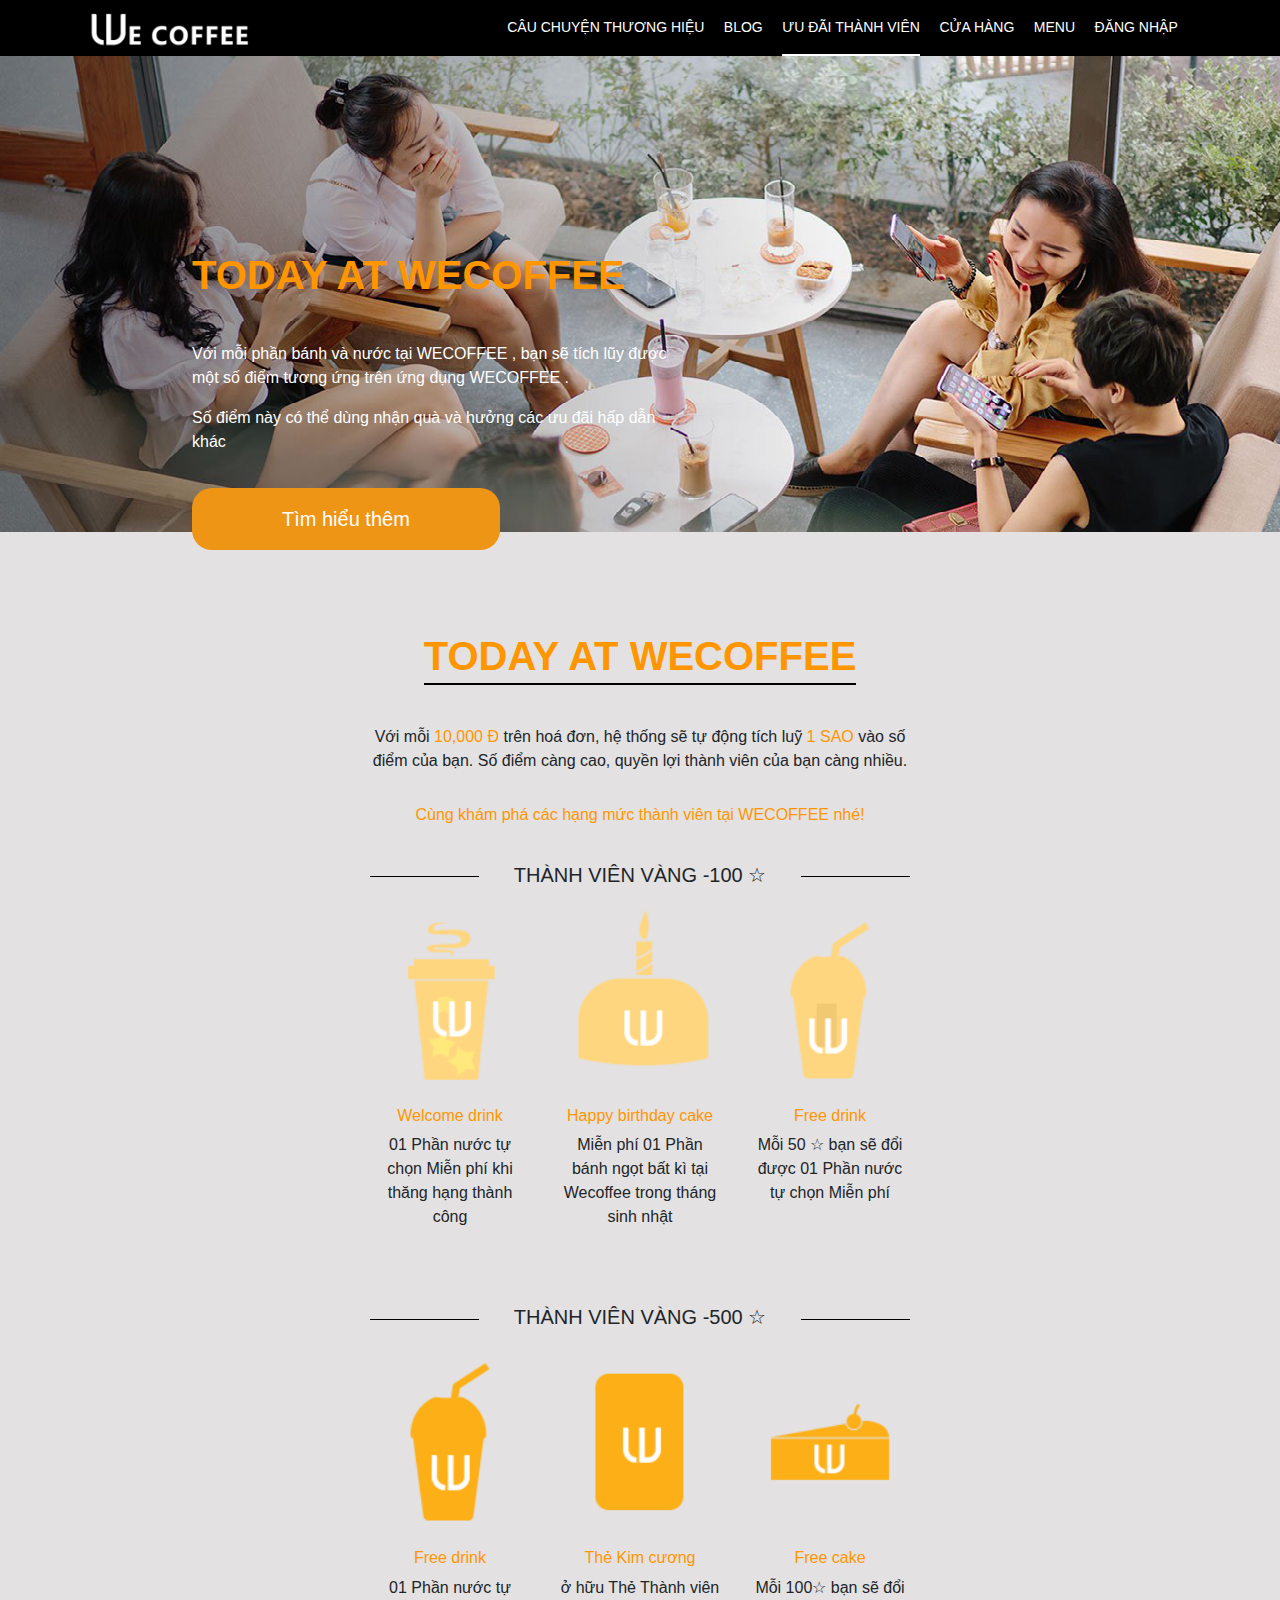
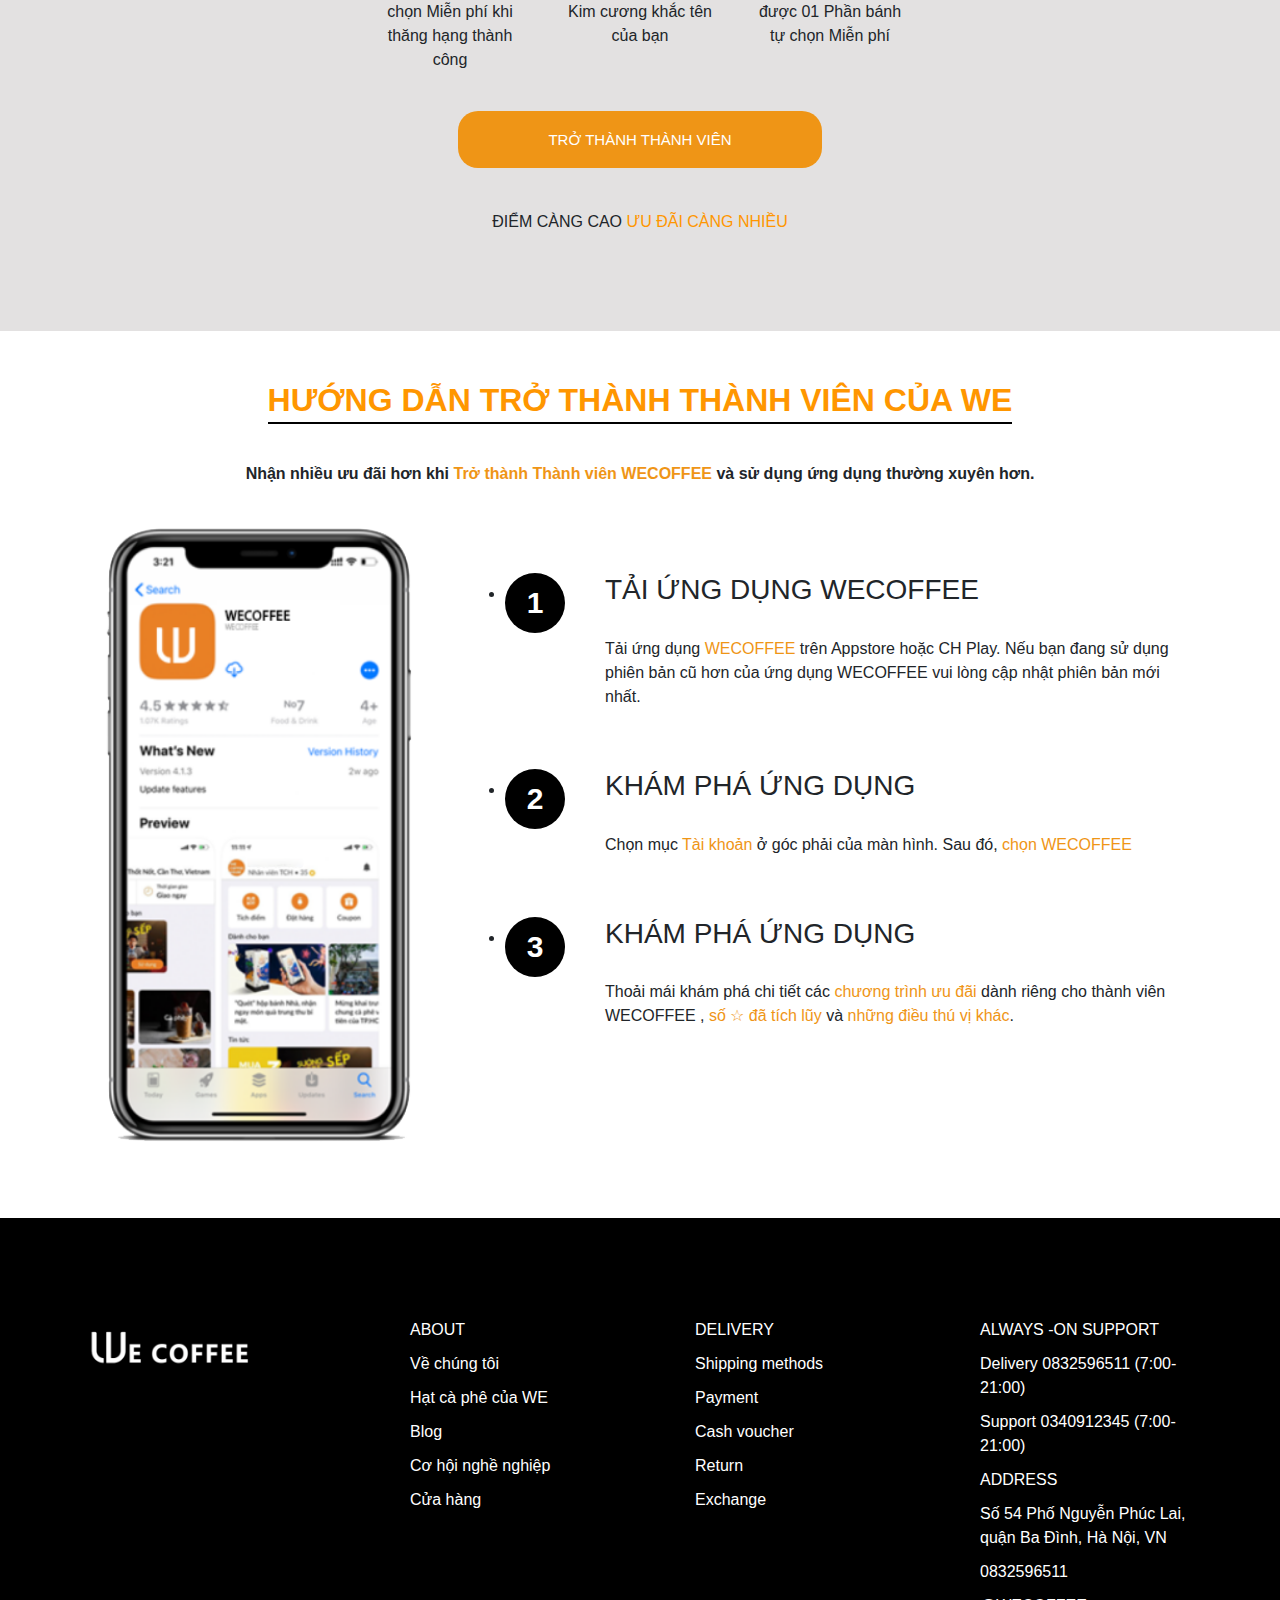
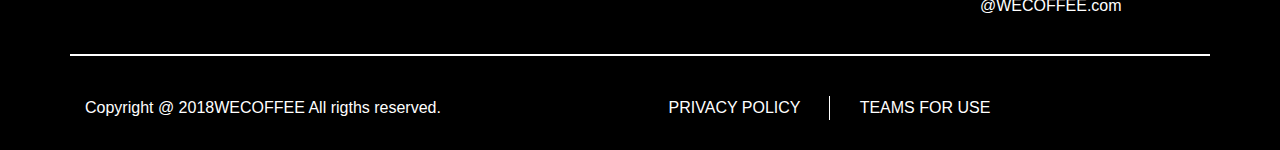
<file: member.html>
<!DOCTYPE html>
<html lang="en">

<head>
    <meta charset="UTF-8">
    <meta name="viewport" content="width=device-width, initial-scale=1.0">
    <meta http-equiv="X-UA-Compatible" content="ie=edge">
    <link rel="stylesheet" href="css/bootstrap.min.css">
    <link rel="stylesheet" href="css/style.css">
    <link rel="stylesheet" href="css/member.css">
    <link href="https://stackpath.bootstrapcdn.com/font-awesome/4.7.0/css/font-awesome.min.css" rel="stylesheet"
        integrity="sha384-wvfXpqpZZVQGK6TAh5PVlGOfQNHSoD2xbE+QkPxCAFlNEevoEH3Sl0sibVcOQVnN" crossorigin="anonymous">
    <title>Ưu đãi thành viên</title>
</head>

<body>
    <section id="header">
        <div id="nav">
            <div class="container">
                <div class="row">
                    <div class="col-md-4">
                        <a href="index.html"> <img src="image/Bản Vẽ Quy Chuẩn.png" alt="" srcset=""></a>
                    </div>
                    <div class="col-md-8">
                        <ul class="menu">
                            <li>
                                <a href="story.html">Câu chuyện thương hiệu</a>
                            </li>
                            <li>
                                <a href="blog.html">Blog</a>
                            </li>
                            <li class="active">
                                <a href="member.html">Ưu đãi thành viên</a>
                            </li>
                            <li>
                                <a href="store.html">Cửa hàng</a>
                            </li>
                            <li>
                                <a href="menu.html">Menu</a>
                            </li>
                            <li>
                                <a href="login.html" id="login-page">Đăng nhập</a>
                                <a href="profile.html" id="profile"><i class="fa fa-user-circle"></i></a>
                            </li>
                        </ul>
                    </div>
                </div>
            </div>
        </div>
    </section>
    <section id="banner" style="position: relative;">
        <img class="full-width" src="image/banner/Untitled-11.jpg" alt="" srcset="">
        <div style="margin-top: 100px;
        position: absolute; 
        left: 15%;
        top: 20%;
        border-radius: 50%;
        max-width: 500px;" class="text-left">
            <h1 class="title" style="border: none;">TODAY AT WECOFFEE</h1>
            <p class="" style="color: #fff">Với mỗi phần bánh và nước tại WECOFFEE , bạn sẽ tích lũy được một số điểm
                tương ứng trên ứng dụng WECOFFEE .
            </p>
            <p style="color: #fff; margin-bottom: 50px;">Số điểm này có thể dùng nhận quà và hưởng các ưu đãi hấp dẫn
                khác
            </p>
            <a class="become-member" style="font-size: 20px" href="#">Tìm hiểu thêm</a>
        </div>
    </section>
    <section id="member">
        <div class="container body">
            <div class="row">
                <div style="margin-top: 100px;" class="offset-md-3 col-md-6 text-center">
                    <h1 class="title">TODAY AT WECOFFEE</h1>
                    <p>Với mỗi <span class="hl-til">10,000 Đ</span> trên hoá đơn, hệ thống sẽ tự động tích luỹ <span
                            class="hl-til">1 SAO</span>
                        vào số điểm của bạn.
                        Số điểm càng cao, quyền lợi thành viên của bạn càng nhiều.</p>
                    <p style="margin-top: 30px;" class="hl-til">Cùng khám phá các hạng mức thành viên tại WECOFFEE nhé!
                    </p>
                </div>

            </div>
            <div class="row">
                <div class="offset-md-3 col-md-6 text-center gold-member">
                    <h5 class="til"><span>THÀNH VIÊN VÀNG -100 ☆</span></h5>
                    <div class="row">
                        <div class="col-md-4">
                            <img class="full-width" src="image/icon png/Untitled-1.png" alt="">
                            <h6 class="hl-til">Welcome drink</h6>
                            <p>01 Phần nước tự chọn
                                Miễn phí khi thăng
                                hạng thành công</p>
                        </div>
                        <div class="col-md-4">
                            <img class="full-width" src="image/icon png/Untitled-12.png" alt="">
                            <h6 class="hl-til">Happy birthday cake</h6>
                            <p>Miễn phí 01 Phần
                                bánh ngọt bất kì
                                tại Wecoffee trong
                                tháng sinh nhật</p>
                        </div>
                        <div class="col-md-4">
                            <img class="full-width" src="image/icon png/111.png" alt="">
                            <h6 class="hl-til">Free drink</h6>
                            <p>Mỗi 50 ☆ bạn sẽ đổi
                                được 01 Phần nước
                                tự chọn Miễn phí</p>
                        </div>
                    </div>
                </div>
            </div>
            <div class="row">
                <div class="offset-md-3 col-md-6 text-center gold-member">
                    <h5 class="til"><span>THÀNH VIÊN VÀNG -500 ☆</span></h5>
                    <div class="row">
                        <div class="col-md-4">
                            <img class="full-width" src="image/icon png/2222222.png" alt="">
                            <h6 class="hl-til">Free drink</h6>
                            <p>01 Phần nước tự chọn
                                Miễn phí khi thăng
                                hạng thành công</p>
                        </div>
                        <div class="col-md-4">
                            <img class="full-width" src="image/icon png/3333.png" alt="">
                            <h6 class="hl-til">Thẻ Kim cương</h6>
                            <p>ở hữu Thẻ
                                Thành viên Kim cương
                                khắc tên của bạn</p>
                        </div>
                        <div class="col-md-4">
                            <img class="full-width" src="image/icon png/444444.png" alt="">
                            <h6 class="hl-til">Free cake</h6>
                            <p>Mỗi 100☆ bạn sẽ đổi
                                được 01 Phần bánh
                                tự chọn Miễn phí</p>
                        </div>
                    </div>
                </div>
            </div>
            <div class="row">
                <div class="offset-md-3 col-md-6 text-center ">
                    <a class="become-member" href="#">TRỞ THÀNH THÀNH VIÊN</a>
                    <h6 style="margin-top: 60px;margin-bottom: 100px;">ĐIỂM CÀNG CAO <span class="hl-til">ƯU ĐÃI CÀNG
                            NHIỀU</span></h6>
                </div>
            </div>
        </div>
    </section>
    <section id="guide">
        <div class="container">
            <div class="text-center" style="margin-bottom: 40px; margin-top: 10px;">
                <h2 class="title">HƯỚNG DẪN TRỞ THÀNH THÀNH VIÊN CỦA WE</h2>
                <h6 style="font-weight: bold">Nhận nhiều ưu đãi hơn khi <span class="hl">Trở thành Thành viên
                        WECOFFEE</span> và sử dụng ứng dụng
                    thường xuyên hơn.</h6>
            </div>
            <div class="row">
                <div class="col-md-4">
                    <img class="full-width" src="image/anh nho/11.png" alt="" srcset="">
                </div>
                <div class="col-md-8">
                    <ul class="step">
                        <li>
                            <span class="number">1</span>
                            <div>
                                <h3>TẢI ỨNG DỤNG WECOFFEE</h3>
                                <p>Tải ứng dụng <span class="hl">WECOFFEE</span> trên Appstore hoặc CH Play.
                                    Nếu bạn đang sử dụng phiên bản cũ hơn của ứng dụng WECOFFEE
                                    vui lòng cập nhật phiên bản mới nhất.</p>
                            </div>
                        </li>
                        <li>
                            <span class="number">2</span>
                            <div>
                                <h3>KHÁM PHÁ ỨNG DỤNG</h3>
                                <p>Chọn mục <span class="hl">Tài khoản</span> ở góc phải của màn hình.
                                    Sau đó, <span class="hl">chọn WECOFFEE</span></p>
                            </div>
                        </li>
                        <li>
                            <span class="number">3</span>
                            <div>
                                <h3>KHÁM PHÁ ỨNG DỤNG</h3>
                                <p>Thoải mái khám phá chi tiết các <span class="hl">chương trình ưu đãi</span> dành
                                    riêng cho
                                    thành viên WECOFFEE , <span class="hl">số ☆ đã tích lũy</span> và <span
                                        class="hl">những điều thú vị khác</span>.</p>
                            </div>
                        </li>
                    </ul>
                </div>
            </div>
        </div>
    </section>
    <section id="footer">
        <div class="container">
            <div class="row footer-row-1"
                style="border-bottom: 2px solid white; padding-top:100px; padding-bottom: 20px">
                <div class="col-md-3">
                    <a href="index.html"> <img src="image/Bản Vẽ Quy Chuẩn.png" alt="" srcset=""></a>
                </div>
                <div class="col-md-3">
                    <ul>
                        <li>
                            ABOUT
                        </li>
                        <li>
                            <a href="#">Về chúng tôi</a>
                        </li>
                        <li>
                            <a href="#">Hạt cà phê của WE</a>
                        </li>
                        <li>
                            <a href="#">Blog</a>
                        </li>
                        <li>
                            <a href="#">Cơ hội nghề nghiệp</a>
                        </li>
                        <li>
                            <a href="#">Cửa hàng</a>
                        </li>
                    </ul>
                </div>
                <div class="col-md-3">
                    <ul>
                        <li>
                            DELIVERY
                        </li>
                        <li>
                            <a href="#">Shipping methods</a>
                        </li>
                        <li>
                            <a href="#">Payment</a>
                        </li>
                        <li>
                            <a href="#">Cash voucher</a>
                        </li>
                        <li>
                            <a href="#">Return</a>
                        </li>
                        <li>
                            <a href="#">Exchange</a>
                        </li>
                    </ul>
                </div>
                <div class="col-md-3">
                    <ul>
                        <li>
                            ALWAYS -ON SUPPORT
                        </li>
                        <li>
                            Delivery 0832596511 (7:00-21:00)
                        </li>
                        <li>
                            Support 0340912345 (7:00-21:00)
                        </li>
                        <li>
                            ADDRESS
                        </li>
                        <li>
                            Số 54 Phố Nguyễn Phúc Lai,
                            quận Ba Đình, Hà Nội, VN
                        </li>
                        <li>
                            0832596511
                        </li>
                        <li>
                            @WECOFFEE.com
                        </li>
                    </ul>
                </div>
            </div>
            <div class="row footer-row-2" style="padding-bottom: 30px; margin-top: 40px;">
                <div class="col-md-6">
                    <span style="color: white">Copyright @ 2018WECOFFEE All rigths reserved.</span>
                </div>
                <div class="col-md-2 text-center" style="border-right: 1px solid white">
                    <span style="color: white;">PRIVACY POLICY</span>
                </div>
                <div class="col-md-2 text-center">
                    <span style="color: white">TEAMS FOR USE</span>
                </div>
            </div>
        </div>
    </section>
</body>
<script src="js/jquery-3.4.1.min.js"></script>
<script src="js/bootstrap.min.js"></script>
<script src="js/main.js"></script>

</html>
</file>
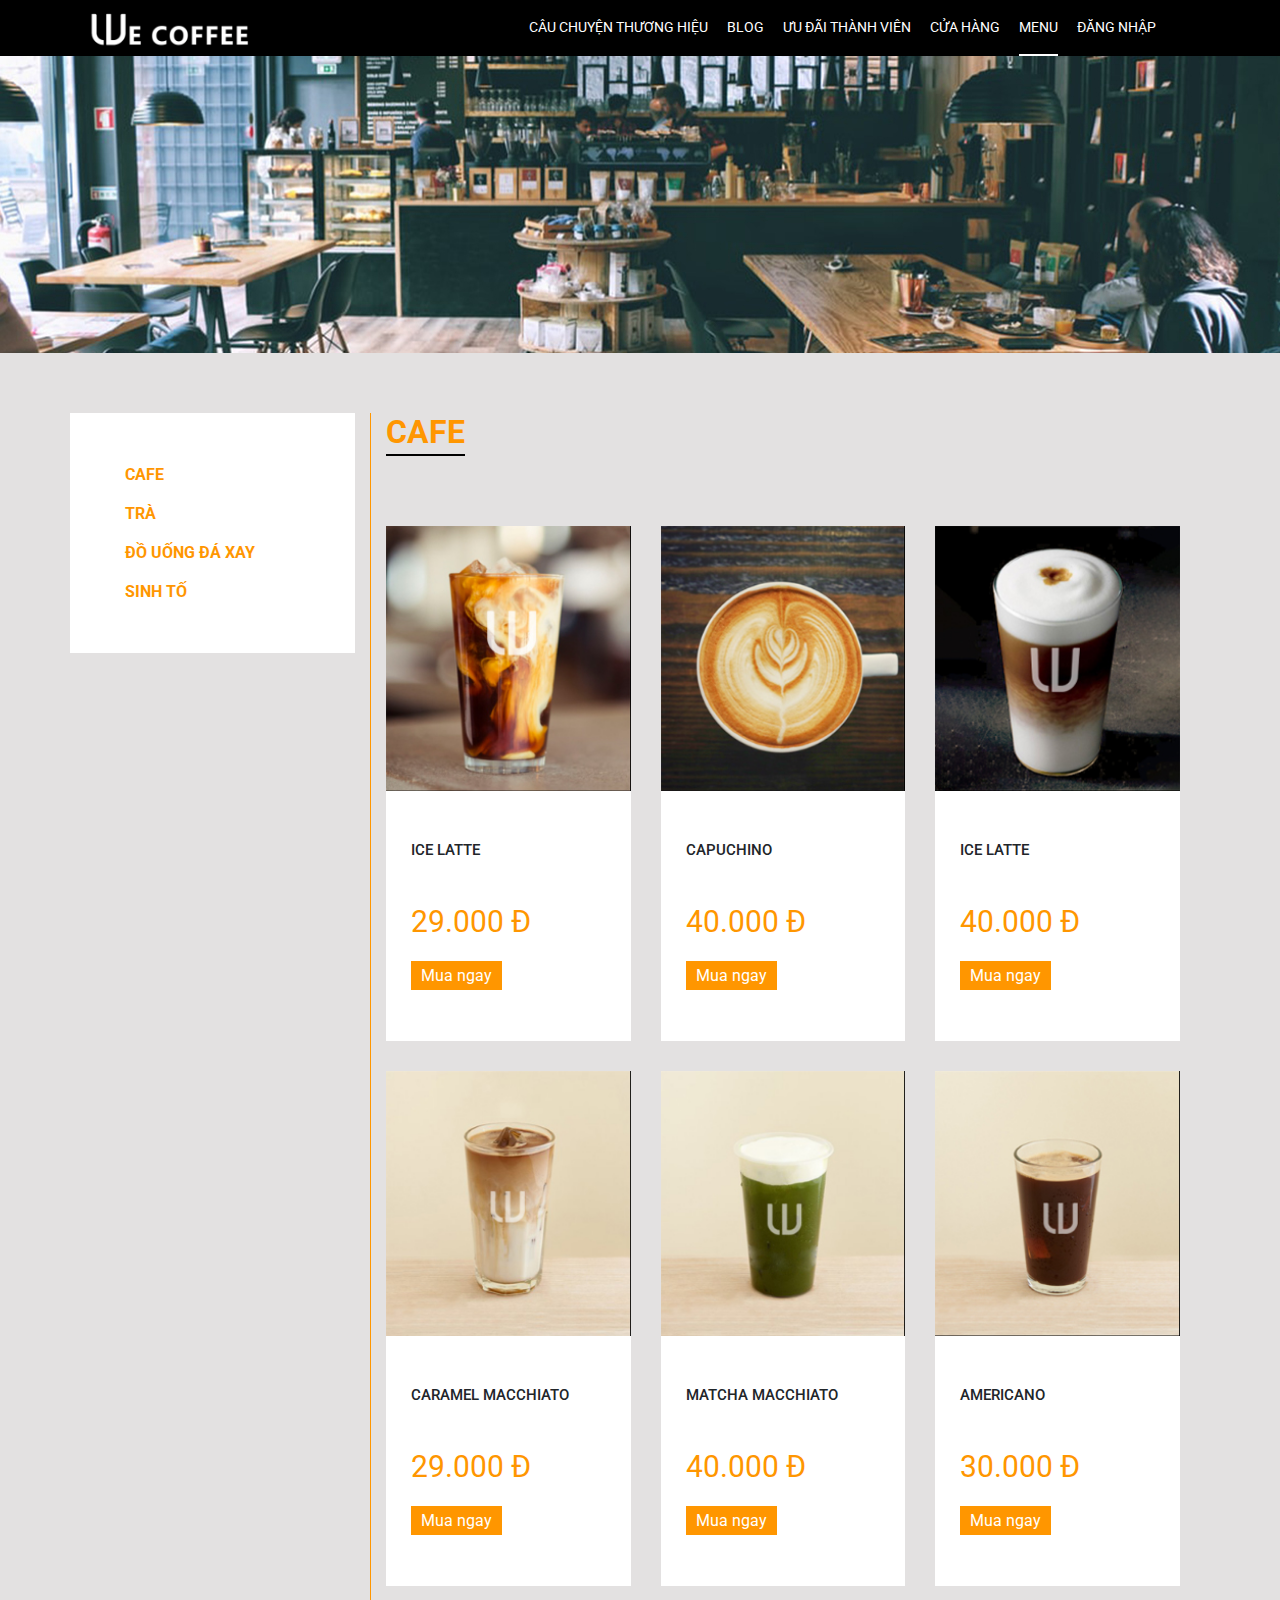
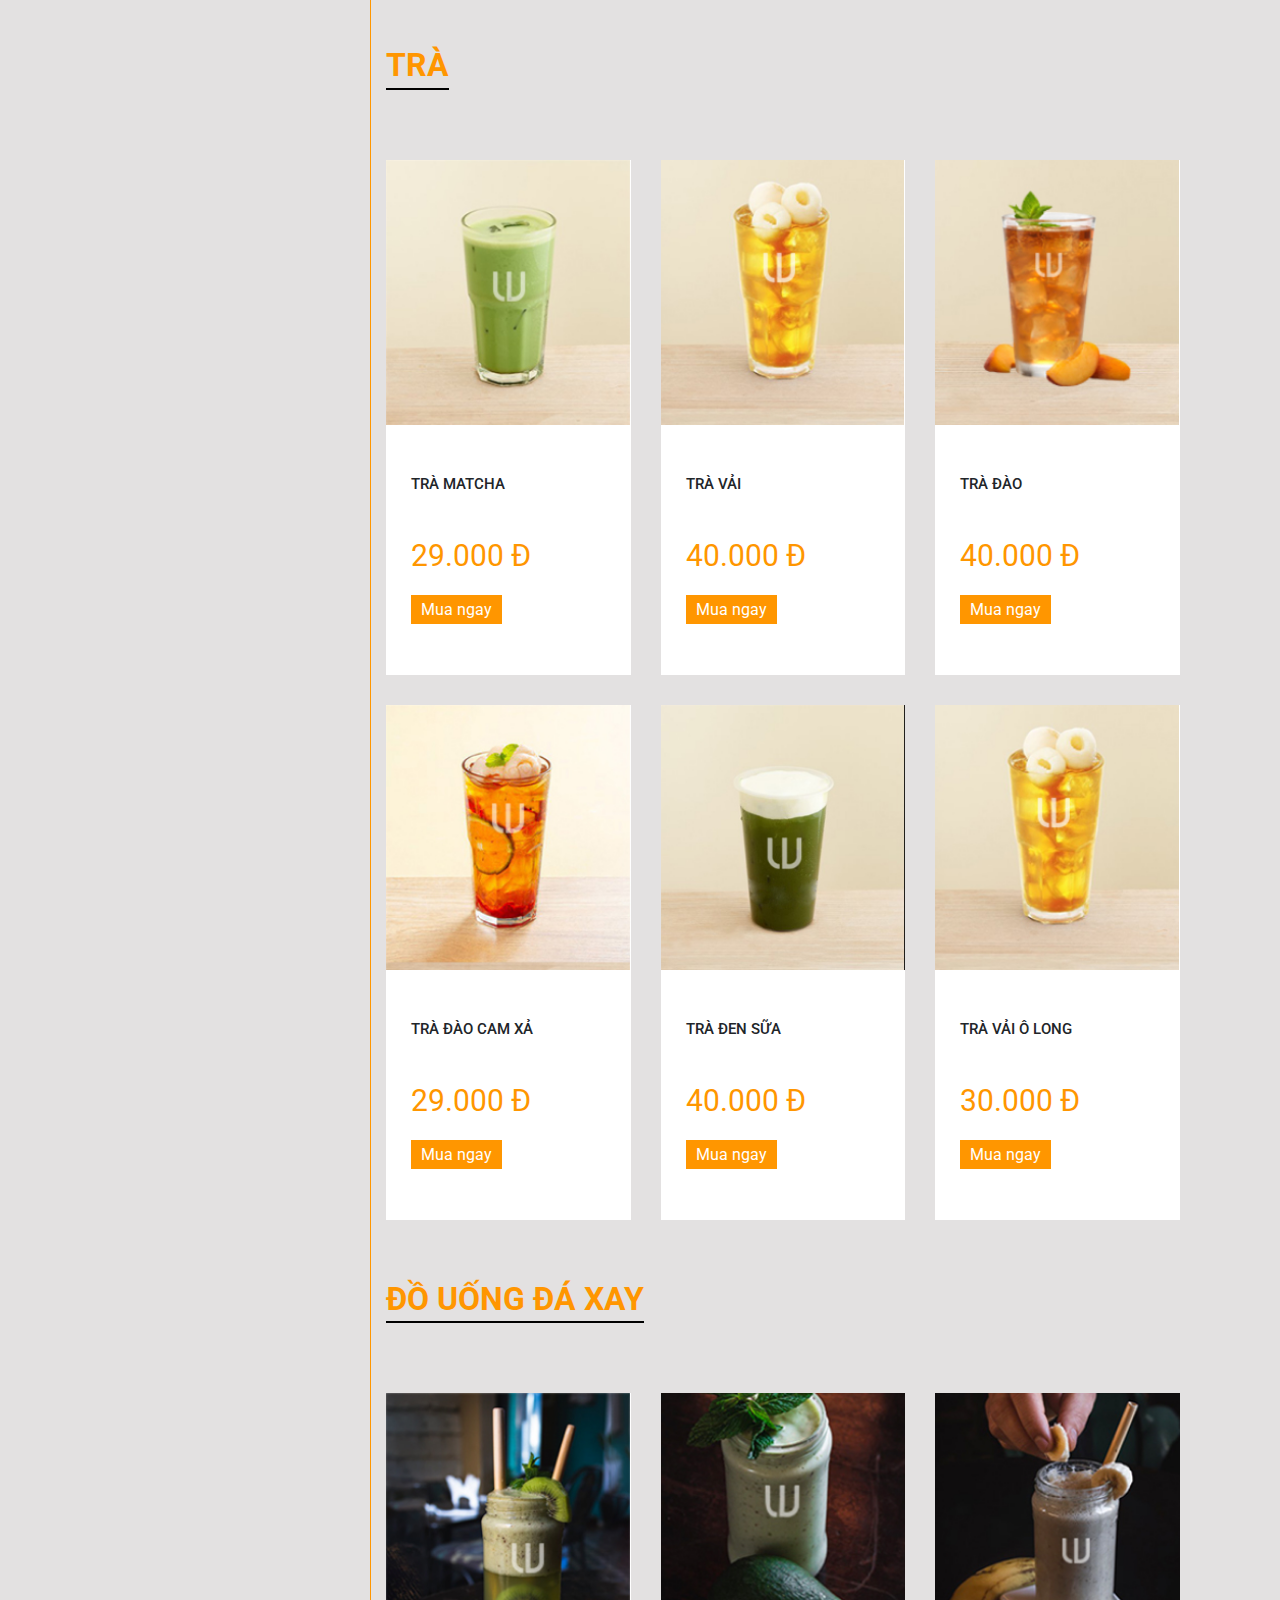
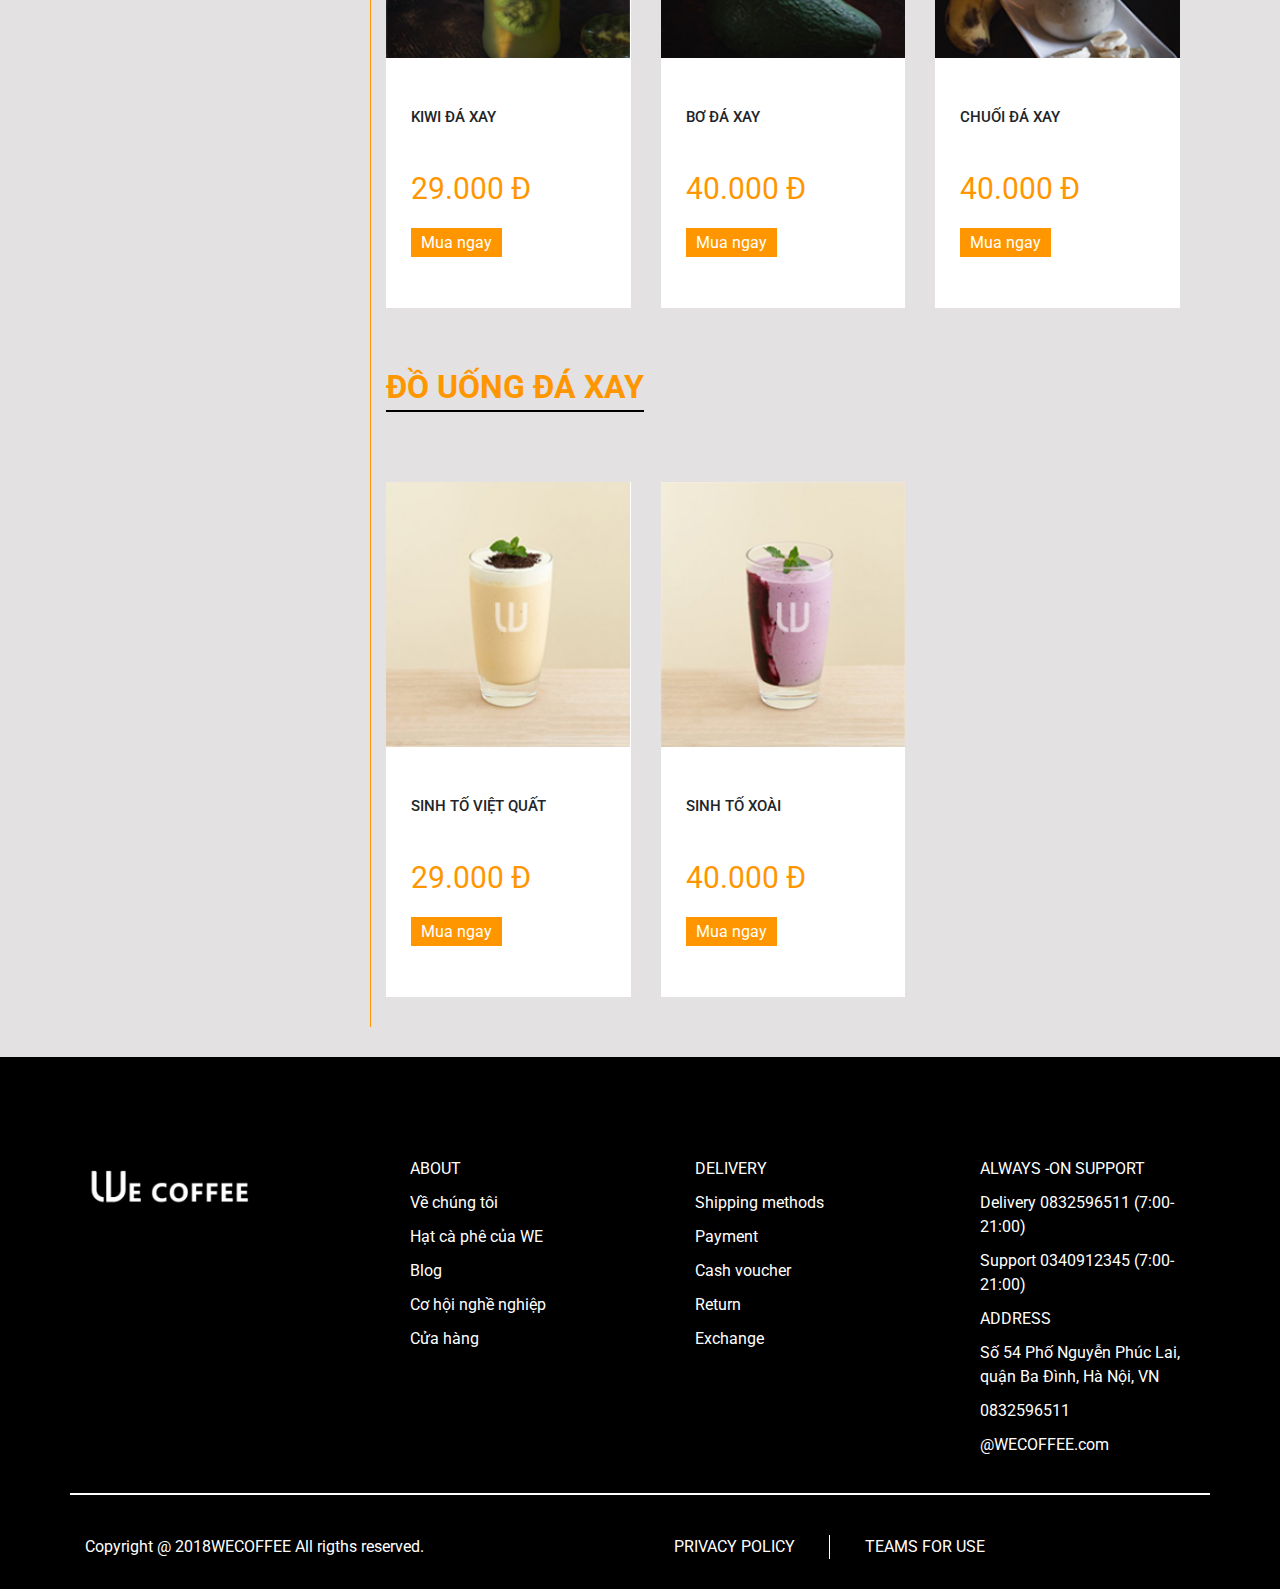
<file: menu.html>
<!DOCTYPE html>
<html lang="en">

<head>
    <meta charset="UTF-8">
    <meta name="viewport" content="width=device-width, initial-scale=1.0">
    <meta http-equiv="X-UA-Compatible" content="ie=edge">
    <link rel="stylesheet" href="css/bootstrap.min.css">
    <link rel="stylesheet" href="css/style.css">
    <link rel="stylesheet" href="css/menu.css">
    <link href="https://stackpath.bootstrapcdn.com/font-awesome/4.7.0/css/font-awesome.min.css" rel="stylesheet"
        integrity="sha384-wvfXpqpZZVQGK6TAh5PVlGOfQNHSoD2xbE+QkPxCAFlNEevoEH3Sl0sibVcOQVnN" crossorigin="anonymous">
    <title>Menu</title>
</head>

<body>
    <section id="header">
        <div id="nav">
            <div class="container">
                <div class="row">
                    <div class="col-md-4">
                        <a href="index.html"> <img src="image/Bản Vẽ Quy Chuẩn.png" alt="" srcset=""></a>
                    </div>
                    <div class="col-md-8">
                        <ul class="menu">
                            <li>
                                <a href="story.html">Câu chuyện thương hiệu</a>
                            </li>
                            <li>
                                <a href="blog.html">Blog</a>
                            </li>
                            <li>
                                <a href="member.html">Ưu đãi thành viên</a>
                            </li>
                            <li>
                                <a href="store.html">Cửa hàng</a>
                            </li>
                            <li class="active">
                                <a href="menu.html">Menu</a>
                            </li>
                            <li>
                                <a href="login.html" id="login-page">Đăng nhập</a>
                                <a href="profile.html" id="profile"><i class="fa fa-user-circle"></i></a>
                            </li>
                        </ul>
                    </div>
                </div>
            </div>
        </div>
    </section>
    <section>
        <div style="position: relative">
            <img src="image/banner/5.jpg" style="width: 100%" alt="placeholder 960" class="img-responsive" />
        </div>
    </section>
    <section id="content">
        <div class="container">
            <div class="row" style="padding-top: 60px;">
                <div class="col-md-3 cart text-center" style="display: none">
                    <h6>Giỏ hàng</h6>
                    <p>Tổng cộng <span class="total pull-right" style="margin-left: 100px;font-weight: bold">0</span></p>
                    <a href="#" id="btn-pay-modal"
                        style="background-color: #FFA626;padding: 5px 30px; text-decoration-line: none;color: #fff">Thanh
                        toán</a>
                    <div class="order-list" style="margin-top: 20px;">

                    </div>
                </div>
                <div style="display: none;max-height: 240px; background-color: #fff;" class="col-md-3 cag">
                    <ul class="category">
                        <li>Cafe</li>
                        <li>Trà</li>
                        <li>Đồ uống đá xay</li>
                        <li>sinh tố</li>
                    </ul>
                </div>
                <div class="col-md-9">
                    <div style="border-left: 1px solid #FF9600">
                        <div>
                            <div class="container-fluid">
                                <div>
                                    <h2 class="item-title">Cafe</h2>
                                </div>
                                <div class="row row-item">
                                    <div class="col-md-4">
                                        <img class="item-image" src="image/menu/Untitled-1.jpg" alt="" srcset="">
                                        <div class="item-info">
                                            <div>
                                                <h5>ICE LATTE</h5>
                                                <p class="price">29.000 Đ</p>
                                                <a href="#" data-price="29000" data-id="1">Mua ngay</a>
                                            </div>
                                        </div>
                                    </div>
                                    <div class="col-md-4">
                                        <img class="item-image" src="image/menu/2.jpg" alt="" srcset="">
                                        <div class="item-info">
                                            <div>
                                                <h5>capuchino</h5>
                                                <p class="price">40.000 Đ</p>
                                                <a href="#" data-price="40000" data-id="2">Mua ngay</a>
                                            </div>
                                        </div>
                                    </div>
                                    <div class="col-md-4">
                                        <img class="item-image" src="image/menu/3.jpg" alt="" srcset="">
                                        <div class="item-info">
                                            <div>
                                                <h5>ICE LATTE</h5>
                                                <p class="price">40.000 Đ</p>
                                                <a href="#" data-price="40000" data-id="3">Mua ngay</a>
                                            </div>
                                        </div>
                                    </div>
                                    <div class="col-md-4">
                                        <img class="item-image" src="image/menu/4.jpg" alt="" srcset="">
                                        <div class="item-info">
                                            <div>
                                                <h5>CARAMEL MACCHIATO</h5>
                                                <p class="price">29.000 Đ</p>
                                                <a href="#" data-id="4" data-price="29000">Mua ngay</a>
                                            </div>
                                        </div>
                                    </div>
                                    <div class="col-md-4">
                                        <img class="item-image" src="image/menu/5.jpg" alt="" srcset="">
                                        <div class="item-info">
                                            <div>
                                                <h5>MATCHA MACCHIATO</h5>
                                                <p class="price">40.000 Đ</p>
                                                <a href="#" data-price="40000" data-id="5">Mua ngay</a>
                                            </div>
                                        </div>
                                    </div>
                                    <div class="col-md-4">
                                        <img class="item-image" src="image/menu/6.jpg" alt="" srcset="">
                                        <div class="item-info">
                                            <div>
                                                <h5>AMERICANO</h5>
                                                <p class="price">30.000 Đ</p>
                                                <a href="#" data-price="30000" data-id="6">Mua ngay</a>
                                            </div>
                                        </div>
                                    </div>

                                </div>
                            </div>
                        </div>
                        <div>
                            <div class="container-fluid">
                                <div>
                                    <h2 class="item-title">Trà</h2>
                                </div>
                                <div class="row row-item">
                                    <div class="col-md-4">
                                        <img class="item-image" src="image/menu/7.jpg" alt="" srcset="">
                                        <div class="item-info">
                                            <div>
                                                <h5>Trà Matcha</h5>
                                                <p class="price">29.000 Đ</p>
                                                <a href="#" data-price="29000" data-id="7">Mua ngay</a>
                                            </div>
                                        </div>
                                    </div>
                                    <div class="col-md-4">
                                        <img class="item-image" src="image/menu/8.jpg" alt="" srcset="">
                                        <div class="item-info">
                                            <div>
                                                <h5>Trà vải</h5>
                                                <p class="price">40.000 Đ</p>
                                                <a href="#" data-price="40000" data-id="8">Mua ngay</a>
                                            </div>
                                        </div>
                                    </div>
                                    <div class="col-md-4">
                                        <img class="item-image" src="image/menu/9.jpg" alt="" srcset="">
                                        <div class="item-info">
                                            <div>
                                                <h5>Trà đào</h5>
                                                <p class="price">40.000 Đ</p>
                                                <a href="#" data-price="40000" data-id="9">Mua ngay</a>
                                            </div>
                                        </div>
                                    </div>
                                    <div class="col-md-4">
                                        <img class="item-image" src="image/menu/10.jpg" alt="" srcset="">
                                        <div class="item-info">
                                            <div>
                                                <h5>Trà đào cam xả</h5>
                                                <p class="price">29.000 Đ</p>
                                                <a href="#" data-id="10" data-price="29000">Mua ngay</a>
                                            </div>
                                        </div>
                                    </div>
                                    <div class="col-md-4">
                                        <img class="item-image" src="image/menu/5.jpg" alt="" srcset="">
                                        <div class="item-info">
                                            <div>
                                                <h5>Trà đen sữa</h5>
                                                <p class="price">40.000 Đ</p>
                                                <a href="#" data-price="40000" data-id="11">Mua ngay</a>
                                            </div>
                                        </div>
                                    </div>
                                    <div class="col-md-4">
                                        <img class="item-image" src="image/menu/8.jpg" alt="" srcset="">
                                        <div class="item-info">
                                            <div>
                                                <h5>Trà vải ô long</h5>
                                                <p class="price">30.000 Đ</p>
                                                <a href="#" data-price="30000" data-id="12">Mua ngay</a>
                                            </div>
                                        </div>
                                    </div>

                                </div>
                            </div>
                        </div>
                        <div>
                            <div class="container-fluid">
                                <div>
                                    <h2 class="item-title">Đồ uống đá xay</h2>
                                </div>
                                <div class="row row-item">
                                    <div class="col-md-4">
                                        <img class="item-image" src="image/menu/11.jpg" alt="7" srcset="">
                                        <div class="item-info">
                                            <div>
                                                <h5>Kiwi đá xay</h5>
                                                <p class="price">29.000 Đ</p>
                                                <a href="#" data-price="29000" data-id="13">Mua ngay</a>
                                            </div>
                                        </div>
                                    </div>
                                    <div class="col-md-4">
                                        <img class="item-image" src="image/menu/12.jpg" alt="" srcset="">
                                        <div class="item-info">
                                            <div>
                                                <h5>Bơ đá xay</h5>
                                                <p class="price">40.000 Đ</p>
                                                <a href="#" data-price="40000" data-id="14">Mua ngay</a>
                                            </div>
                                        </div>
                                    </div>
                                    <div class="col-md-4">
                                        <img class="item-image" src="image/menu/13.jpg" alt="" srcset="">
                                        <div class="item-info">
                                            <div>
                                                <h5>Chuối đá xay</h5>
                                                <p class="price">40.000 Đ</p>
                                                <a href="#" data-price="40000" data-id="15">Mua ngay</a>
                                            </div>
                                        </div>
                                    </div>
                                </div>
                            </div>
                        </div>
                        <div>
                            <div class="container-fluid">
                                <div>
                                    <h2 class="item-title">Đồ uống đá xay</h2>
                                </div>
                                <div class="row row-item">
                                    <div class="col-md-4">
                                        <img class="item-image" src="image/menu/14.jpg" alt="" srcset="">
                                        <div class="item-info">
                                            <div>
                                                <h5>Sinh tố việt quất</h5>
                                                <p class="price">29.000 Đ</p>
                                                <a href="#" data-price="29000" data-id="16">Mua ngay</a>
                                            </div>
                                        </div>
                                    </div>
                                    <div class="col-md-4">
                                        <img class="item-image" src="image/menu/15.jpg" alt="" srcset="">
                                        <div class="item-info">
                                            <div>
                                                <h5>Sinh tố xoài</h5>
                                                <p class="price">40.000 Đ</p>
                                                <a href="#" data-price="40000" data-id="17">Mua ngay</a>
                                            </div>
                                        </div>
                                    </div>
                                </div>
                            </div>
                        </div>
                    </div>
                </div>
            </div>
    </section>
    <section id="footer">
        <div class="container">
            <div class="row footer-row-1"
                style="border-bottom: 2px solid white; padding-top:100px; padding-bottom: 20px">
                <div class="col-md-3">
                    <a href="index.html"> <img src="image/Bản Vẽ Quy Chuẩn.png" alt="" srcset=""></a>
                </div>
                <div class="col-md-3">
                    <ul>
                        <li>
                            ABOUT
                        </li>
                        <li>
                            <a href="#">Về chúng tôi</a>
                        </li>
                        <li>
                            <a href="#">Hạt cà phê của WE</a>
                        </li>
                        <li>
                            <a href="#">Blog</a>
                        </li>
                        <li>
                            <a href="#">Cơ hội nghề nghiệp</a>
                        </li>
                        <li>
                            <a href="#">Cửa hàng</a>
                        </li>
                    </ul>
                </div>
                <div class="col-md-3">
                    <ul>
                        <li>
                            DELIVERY
                        </li>
                        <li>
                            <a href="#">Shipping methods</a>
                        </li>
                        <li>
                            <a href="#">Payment</a>
                        </li>
                        <li>
                            <a href="#">Cash voucher</a>
                        </li>
                        <li>
                            <a href="#">Return</a>
                        </li>
                        <li>
                            <a href="#">Exchange</a>
                        </li>
                    </ul>
                </div>
                <div class="col-md-3">
                    <ul>
                        <li>
                            ALWAYS -ON SUPPORT
                        </li>
                        <li>
                            Delivery 0832596511 (7:00-21:00)
                        </li>
                        <li>
                            Support 0340912345 (7:00-21:00)
                        </li>
                        <li>
                            ADDRESS
                        </li>
                        <li>
                            Số 54 Phố Nguyễn Phúc Lai,
                            quận Ba Đình, Hà Nội, VN
                        </li>
                        <li>
                            0832596511
                        </li>
                        <li>
                            @WECOFFEE.com
                        </li>
                    </ul>
                </div>
            </div>
            <div class="row footer-row-2" style="padding-bottom: 30px; margin-top: 40px;">
                <div class="col-md-6">
                    <span style="color: white">Copyright @ 2018WECOFFEE All rigths reserved.</span>
                </div>
                <div class="col-md-2 text-center" style="border-right: 1px solid white">
                    <span style="color: white;">PRIVACY POLICY</span>
                </div>
                <div class="col-md-2 text-center">
                    <span style="color: white">TEAMS FOR USE</span>
                </div>
            </div>
        </div>
    </section>
    <!-- The Modal -->
    <div class="modal" id="order-modal">
        <div class="modal-dialog modal-lg">
            <div class="modal-content" style="border-radius: 0">
                <!-- Modal body -->
                <div class="" style="margin: 25px">
                    <button type="button" class="close" data-dismiss="modal">&times;</button>
                    <div>
                        <img class="item-image" style="float: left;width: 20%" src="image/menu/9.jpg" alt="" srcset="">
                        <div style="margin-left: 170px">
                            <h3 style="text-transform: uppercase" class="item-name">ICE LATTE</h3>
                            <p>vừa</p>
                        </div>
                    </div>
                </div>
                <input name="price" type="hidden" value="">
                <input name="id" type="hidden" value="">
                <div style="padding: 10px 0px;
                border-bottom: 1px solid black;
                border-top: 1px solid black;">
                    <p style="margin: 0;margin-left: 25px;">Loại</p>
                </div>
                <div style="margin-bottom: 20px;
                padding: 15px 0px;
                border-bottom: 1px solid black;">
                    <p style="margin: 0;margin-left: 25px;">Size</p>
                </div>
                <div style="margin-bottom: 20px;
                padding: 15px 0px;
                border-bottom: 1px solid black;">
                    <input type="text" class="note" placeholder="Thêm ghi chú món này">
                </div>
                <div style="padding: 15px 0px;">
                    <div class="payment">
                        <ul class="number-item">
                            <li class="btn" data-number="1"><a href="#">-</a></li>
                            <li class="quantity">1</li>
                            <li class="btn" data-number="-1"><a href="#">+</a></li>
                        </ul>
                        <a class="btnAdd" href="#">Thêm vào giỏ<span class="price-modal">40.000</span></a>
                    </div>

                </div>
            </div>
        </div>
    </div>
    <div class="modal" id="pay-modal">
        <div class="modal-dialog  modal-lg">
            <div class="modal-content" style="border-radius: 0">
                <!-- Modal body -->
                <div class="" style="margin: 25px">
                    <button type="button" class="close" data-dismiss="modal">&times;</button>
                </div>
                <div class="container">
                    <div class="row">
                        <div class="offset-1 col-md-10">
                            <input class="pay-form" type="text" placeholder="Địa chỉ giao hàng">
                        </div>
                        <div class="offset-1 col-md-5">
                            <input class="pay-form" type="text" placeholder="Người nhận">
                        </div>
                        <div class="col-md-5">
                            <input class="pay-form" type="text" placeholder="Số điện thoại">
                        </div>
                        <div class="offset-1 col-md-10">
                            <input class="pay-form" type="text" placeholder="Địa chỉ giao hàng">
                        </div>

                        <div class="col-md-12">
                            <ul class="payment-type-list">
                                <li>
                                    <div class="round">
                                        <input type="radio" name="payment-type" id="direct" />
                                        <label for="direct"></label>
                                    </div>
                                    <div>
                                        <img src="image/icon png/cash.png" alt="" srcset="">
                                        <span>Thanh toán khi giao hàng</span>
                                    </div>

                                </li>
                                <li>
                                    <div class="round">
                                        <input type="radio" id="momo" name="payment-type" />
                                        <label for="momo"></label>
                                    </div>
                                    <div>
                                        <img src="image/icon png/momo.png" alt="" srcset="">
                                        <span>Momo</span>
                                    </div>

                                </li>
                                <li>
                                    <div class="round">
                                        <input type="radio" id="air" name="payment-type" />
                                        <label for="air"></label>
                                    </div>
                                    <div>
                                        <img src="image/icon png/airpay.png" alt="" srcset="">
                                        <span>Aripay</span>
                                    </div>
                                </li>
                                <li>
                                    <div class="round">
                                        <input type="radio" id="atm" name="payment-type" />
                                        <label for="atm"></label>
                                    </div>
                                    <div>
                                        <img src="image/icon png/atm.png" alt="" srcset="">
                                        <span>Thẻ ATM</span>
                                    </div>

                                </li>
                            </ul>
                        </div>
                        <div class="offset-md-8 col-md-3">
                            <a class="pay-finish pull-right" href="#">Thanh toán</a>
                        </div>
                    </div>
                </div>
            </div>
        </div>
    </div>
    <div class="modal" id="pay-success-modal">
        <div class="modal-dialog">
            <div class="modal-content" style="border-radius: 0;">
                <div style="margin: 0 auto; padding: 100px 0" class="text-center">
                    <i style="font-size: 100px; color: #fff" class="fa fa-check"></i>
                    <h3 style="color: #fff; margin-top: 10px;">Thanh toán thành công</h3>
                    <p style="color: #fff;">Chúc mừng bạn đã tích lũy được 1☆</p>
                    <p style="color: #fff;">Cảm ơn bạn đồng hành cùng WECOFFEE</p>
                    <!-- <div class="yes-no">
                           
                            <a href="#" onclick="yescancle()" class="pull-left">Có</a>
                            <a data-dismiss="modal"  style="padding: 0px 20px;" href="#" class="pull-right">Không</a>
                        </div> -->
                </div>
                <div>
                    <a style="background-color: #FFFFFF;
                    border-radius: 7px;
                    padding: 5px 15px;
                    color: #000;
                    margin-right: 20px;" href="#" id="back-menu" class="pull-right">Về Menu</a>
                </div>

            </div>
        </div>
    </div>
</body>
<script src="js/jquery-3.4.1.min.js"></script>
<script src="js/bootstrap.min.js"></script>
<script src="js/main.js"></script>
<script src="js/menu.js"></script>

</html>
</file>
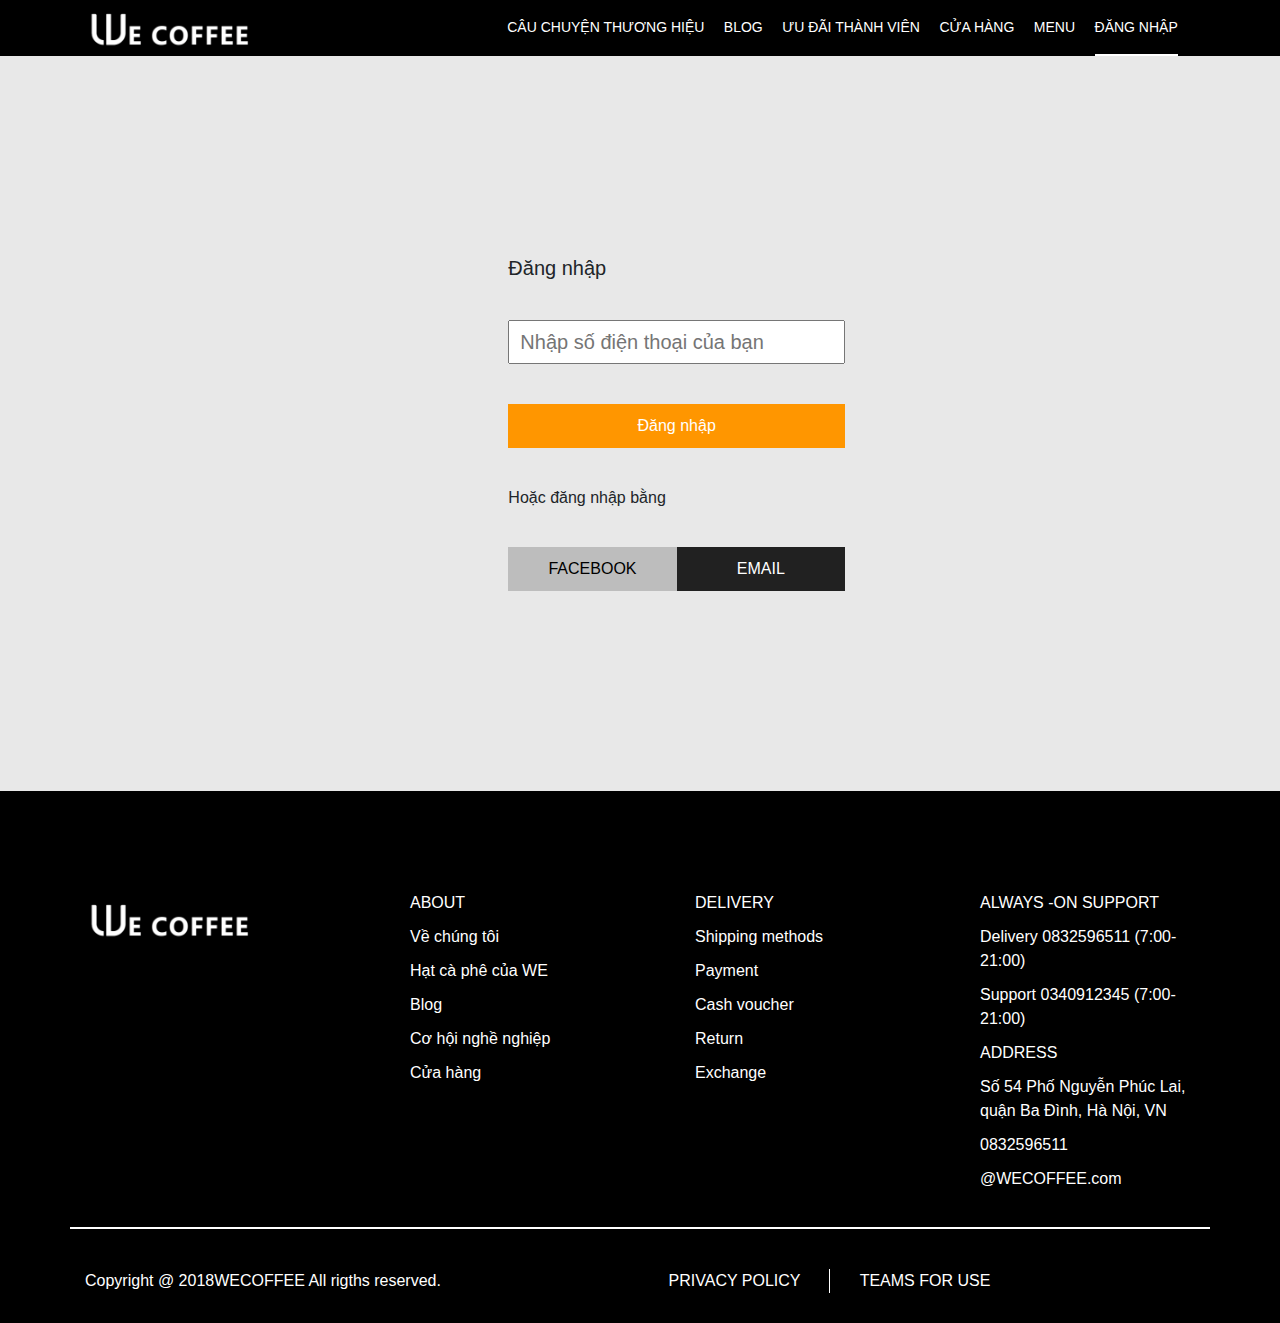
<file: profile.html>
<!DOCTYPE html>
<html lang="en">

<head>
    <meta charset="UTF-8">
    <meta name="viewport" content="width=device-width, initial-scale=1.0">
    <meta http-equiv="X-UA-Compatible" content="ie=edge">
    <link rel="stylesheet" href="css/bootstrap.min.css">
    <link rel="stylesheet" href="css/style.css">
    <link rel="stylesheet" href="css/profile.css">
    <link href="https://stackpath.bootstrapcdn.com/font-awesome/4.7.0/css/font-awesome.min.css" rel="stylesheet"
        integrity="sha384-wvfXpqpZZVQGK6TAh5PVlGOfQNHSoD2xbE+QkPxCAFlNEevoEH3Sl0sibVcOQVnN" crossorigin="anonymous">
    <title>Profile</title>
</head>

<body>
    <script>
        var user = localStorage.getItem('user');
        if (!user) {
            location.href = 'login.html'
        }
    </script>
    <section id="header">
        <div id="nav">
            <div class="container">
                <div class="row">
                    <div class="col-md-4">
                        <a href="index.html"> <img src="image/Bản Vẽ Quy Chuẩn.png" alt="" srcset=""></a>
                    </div>
                    <div class="col-md-8">
                        <ul class="menu">
                            <li>
                                <a href="story.html">Câu chuyện thương hiệu</a>
                            </li>
                            <li>
                                <a href="blog.html">blog</a>
                            </li>
                            <li>
                                <a href="member.html">Ưu đãi thành viên</a>
                            </li>
                            <li>
                                <a href="store.html">Cửa hàng</a>
                            </li>
                            <li>
                                <a href="menu.html">Menu</a>
                            </li>
                            <li class="active">
                                <a href="login.html" id="login-page">Đăng nhập</a>
                                <a href="profile.html" id="profile"><i class="fa fa-user-circle"></i></a>
                            </li>
                        </ul>
                    </div>
                </div>
            </div>
        </div>
    </section>

    <section id="profile">
        <div class="container">
            <div class="info">
                <span class='fa fa-user-circle'></span>
                <span class="my-name"></span>
            </div>

            <div class="row">
                <div class="col-md-3">
                    <ul class="menu">
                        <li><a href="#" class="btn-his">Lịch sử đặt hàng</a></li>
                        <li><a href="#" class="btn-favorite">Món yêu thích</a></li>
                        <li><a href="#">Cài đặt</a></li>
                        <li><a style="color: #AF0707" href="#" class="logout">Đăng xuất</a></li>
                    </ul>
                </div>
                <div class="col-md-9">
                    <div class="history">
                        <div class="history-list">
                            <table class="table borderless">
                                <thead>
                                    <tr>
                                        <th scope="col">Đơn</th>
                                        <th scope="col">Thời gian</th>
                                        <th scope="col">Trạng thái</th>
                                        <th scope="col">Giá</th>
                                        <th scope="col"></th>
                                        <th scope="col"></th>
                                    </tr>
                                </thead>
                                <tbody>
                                    <tr>
                                        <th>#3</th>
                                        <td>29/07/2019</td>
                                        <td>Đang giao</td>
                                        <td>29.000đ</td>
                                        <td><a href="#" onclick="view()" class="btn1 view">Xem</a></td>
                                        <td><a href="#" onclick="cancleOrder()" class="btn1 cancle">Hủy đơn hàng</a>
                                        </td>
                                    </tr>
                                    <tr>
                                        <th>#2</th>
                                        <td>28/07/2019</td>
                                        <td>Đang giao</td>
                                        <td>40.000đ</td>
                                        <td><a href="#" class="btn1 view">Xem</a></td>
                                        <td></td>
                                    </tr>
                                    <tr>
                                        <th>#1</th>
                                        <td>28/07/2019</td>
                                        <td>Đã giao</td>
                                        <td>40.000đ</td>
                                        <td><a href="#" class="btn1 view">Xem</a></td>
                                        <td></td>
                                    </tr>
                                </tbody>
                            </table>
                        </div>
                        <div class="history history-detail">
                            <table class="table borderless">
                                <thead>
                                    <tr>
                                        <th scope="col">Tên sản phẩm</th>
                                        <th scope="col">Thời gian</th>
                                        <th scope="col">Số lượng</th>
                                        <th scope="col">Giá</th>
                                    </tr>
                                </thead>
                                <tbody>
                                    <tr>
                                        <th>ICE LATTE</th>
                                        <td>8h 29/07/2019</td>
                                        <td>1</td>
                                        <td>29.000đ</td>
                                    </tr>
                                </tbody>
                            </table>
                            <div style="margin-left: 50px;margin-top: 30px;">
                                <h6>Thông tin khác hàng</h6>
                                <p>Số 1 ngõ 78 Nguyễn Phúc Lai , quận Đống Đa,HN</p>
                                <p>01232596511</p>
                            </div>
                        </div>
                    </div>
                    <div class="favorite">
                        <div class="favorite-list">
                            <table class="table borderless">
                                <thead>
                                    <tr>
                                        <th scope="col">Tên sản phẩm</th>
                                        <th scope="col">Số lượng</th>
                                    </tr>
                                </thead>
                                <tbody>
                                    <tr>
                                        <td>ICE LATTE</td>
                                        <td>10</td>
                                    </tr>
                                    <tr>
                                        <td>CAPUCHINO</td>
                                        <td>7</td>
                                    </tr>
                                    <tr>
                                        <td>LATTE MACCHIATO</td>
                                        <td>4</td>
                                    </tr>
                                    <tr>
                                        <td>AMERICANO</td>
                                        <td>10</td>
                                    </tr>
                                    <tr>
                                        <td>MATCHA MACCHIATO</td>
                                        <td>10</td>
                                    </tr>
                                </tbody>
                            </table>
                        </div>
                    </div>
                </div>
            </div>
        </div>
        <div class="modal" id="cancel-order-modal">
            <div class="modal-dialog">
                <div class="modal-content" style="border-radius: 0;">
                    <div style="margin: 0 auto; padding: 100px 0" class="text-center">
                        <i style="font-size: 100px; color: #fff" class="fa fa-check"></i>
                        <h5 style="color: #fff; margin-top: 10px;">Bạn muốn hủy đơn hàng?</h5>  
                        <div class="yes-no">
                           
                            <a href="#" onclick="yescancle()" class="pull-left">Có</a>
                            <a data-dismiss="modal"  style="padding: 0px 20px;" href="#" class="pull-right">Không</a>
                        </div>
                    </div>
                </div>
            </div>
        </div>
    </section>
    <section id="footer">
        <div class="container">
            <div class="row footer-row-1"
                style="border-bottom: 2px solid white; padding-top:100px; padding-bottom: 20px">
                <div class="col-md-3">
                    <a href="index.html"> <img src="image/Bản Vẽ Quy Chuẩn.png" alt="" srcset=""></a>
                </div>
                <div class="col-md-3">
                    <ul>
                        <li>
                            ABOUT
                        </li>
                        <li>
                            <a href="#">Về chúng tôi</a>
                        </li>
                        <li>
                            <a href="#">Hạt cà phê của WE</a>
                        </li>
                        <li>
                            <a href="#">Blog</a>
                        </li>
                        <li>
                            <a href="#">Cơ hội nghề nghiệp</a>
                        </li>
                        <li>
                            <a href="#">Cửa hàng</a>
                        </li>
                    </ul>
                </div>
                <div class="col-md-3">
                    <ul>
                        <li>
                            DELIVERY
                        </li>
                        <li>
                            <a href="#">Shipping methods</a>
                        </li>
                        <li>
                            <a href="#">Payment</a>
                        </li>
                        <li>
                            <a href="#">Cash voucher</a>
                        </li>
                        <li>
                            <a href="#">Return</a>
                        </li>
                        <li>
                            <a href="#">Exchange</a>
                        </li>
                    </ul>
                </div>
                <div class="col-md-3">
                    <ul>
                        <li>
                            ALWAYS -ON SUPPORT
                        </li>
                        <li>
                            Delivery 0832596511 (7:00-21:00)
                        </li>
                        <li>
                            Support 0340912345 (7:00-21:00)
                        </li>
                        <li>
                            ADDRESS
                        </li>
                        <li>
                            Số 54 Phố Nguyễn Phúc Lai,
                            quận Ba Đình, Hà Nội, VN
                        </li>
                        <li>
                            0832596511
                        </li>
                        <li>
                            @WECOFFEE.com
                        </li>
                    </ul>
                </div>
            </div>
            <div class="row footer-row-2" style="padding-bottom: 30px; margin-top: 40px;">
                <div class="col-md-6">
                    <span style="color: white">Copyright @ 2018WECOFFEE All rigths reserved.</span>
                </div>
                <div class="col-md-2 text-center" style="border-right: 1px solid white">
                    <span style="color: white;">PRIVACY POLICY</span>
                </div>
                <div class="col-md-2 text-center">
                    <span style="color: white">TEAMS FOR USE</span>
                </div>
            </div>
        </div>
    </section>
</body>
<script src="js/jquery-3.4.1.min.js"></script>
<script src="js/bootstrap.min.js"></script>
<script src="js/main.js"></script>
<script src="js/profile.js"></script>

</html>
</file>
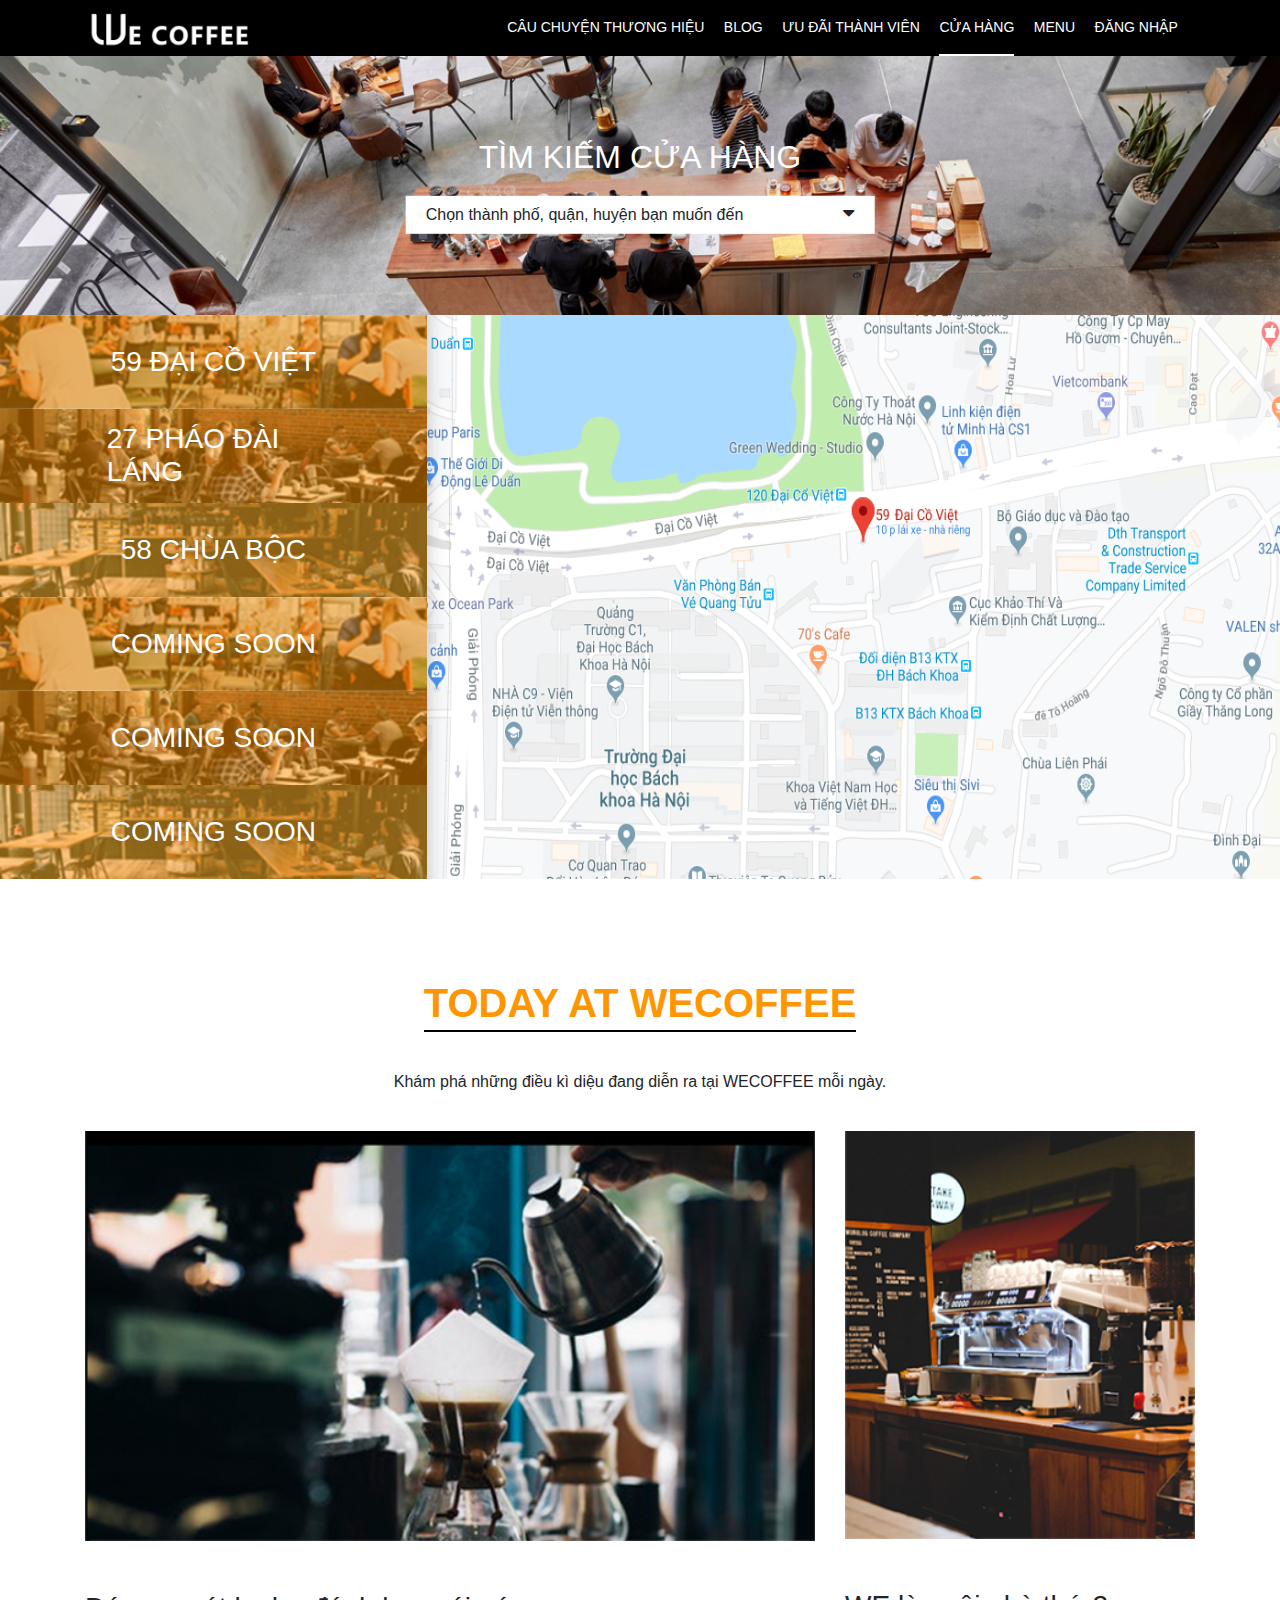
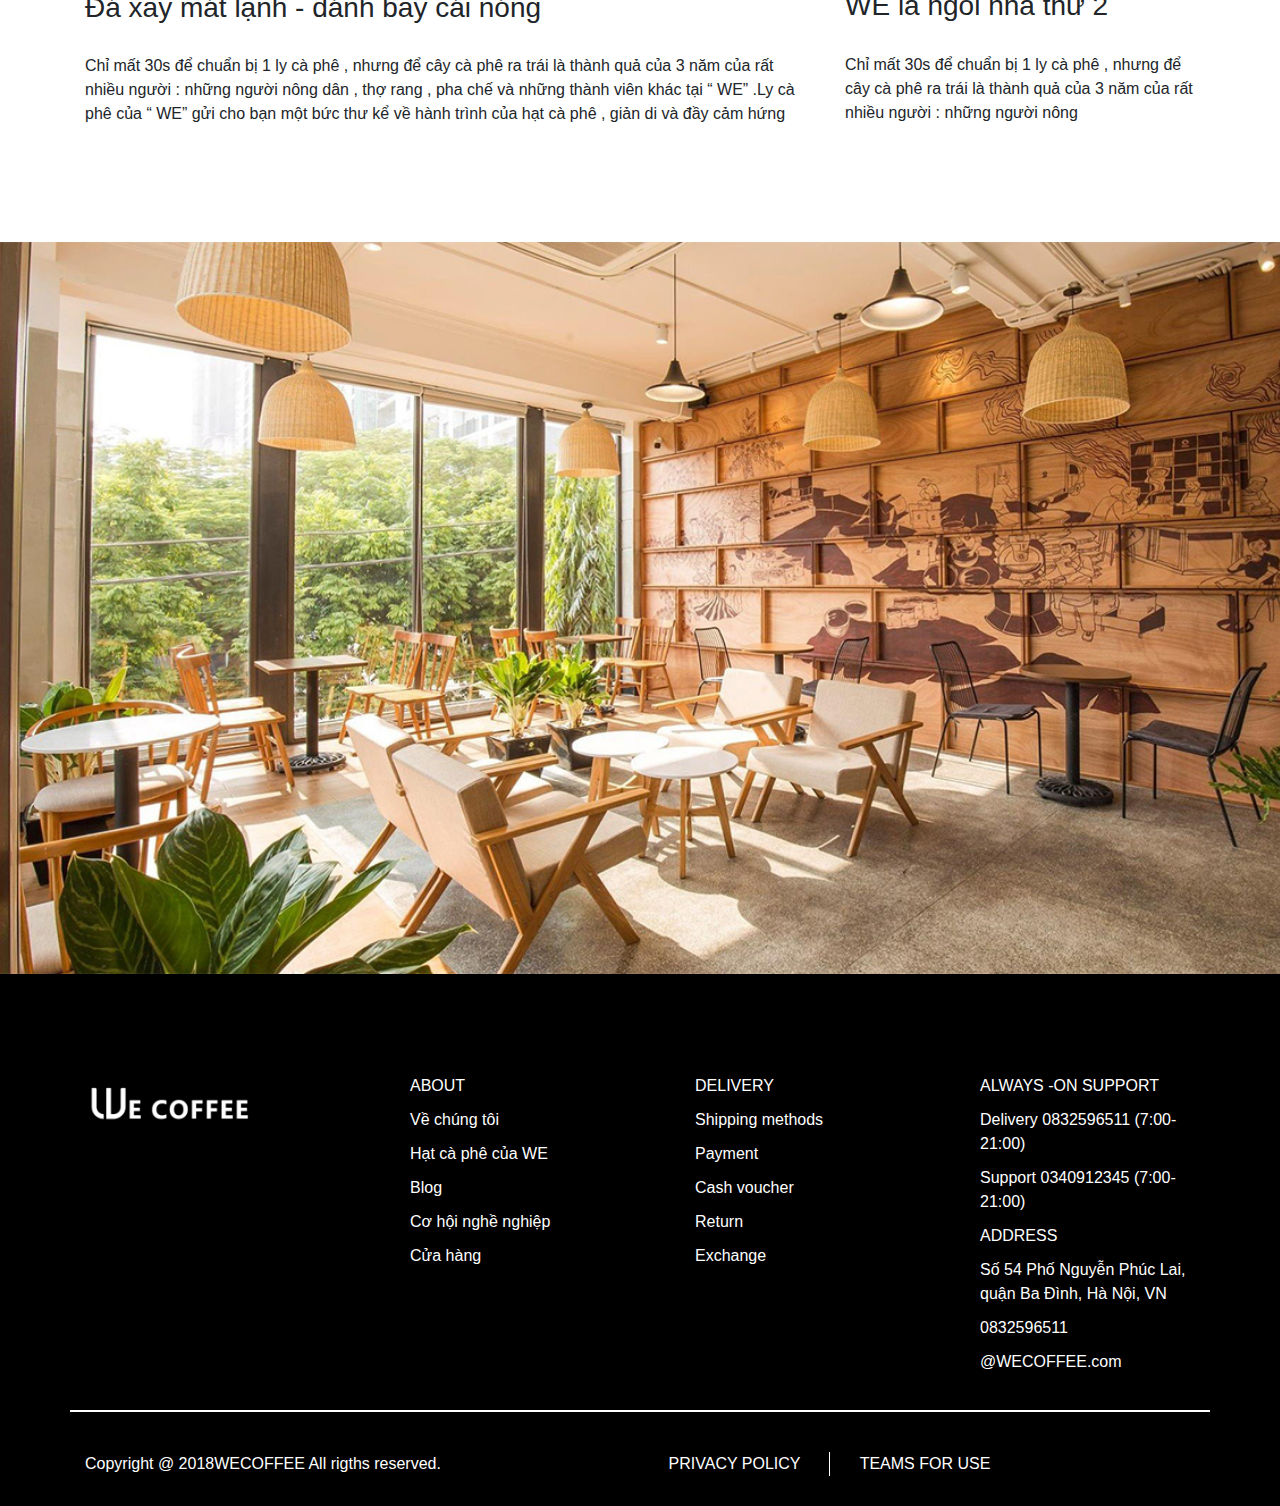
<file: store.html>
<!DOCTYPE html>
<html lang="en">

<head>
    <meta charset="UTF-8">
    <meta name="viewport" content="width=device-width, initial-scale=1.0">
    <meta http-equiv="X-UA-Compatible" content="ie=edge">
    <link rel="stylesheet" href="css/bootstrap.min.css">
    <link rel="stylesheet" href="css/style.css">
    <link rel="stylesheet" href="css/store.css">
    <link href="https://stackpath.bootstrapcdn.com/font-awesome/4.7.0/css/font-awesome.min.css" rel="stylesheet"
        integrity="sha384-wvfXpqpZZVQGK6TAh5PVlGOfQNHSoD2xbE+QkPxCAFlNEevoEH3Sl0sibVcOQVnN" crossorigin="anonymous">
    <title>Cửa hàng</title>
</head>

<body>
    <section id="header">
        <div id="nav">
            <div class="container">
                <div class="row">
                    <div class="col-md-4">
                        <a href="index.html"> <img src="image/Bản Vẽ Quy Chuẩn.png" alt="" srcset=""></a>
                    </div>
                    <div class="col-md-8">
                        <ul class="menu">
                            <li>
                                <a href="story.html">Câu chuyện thương hiệu</a>
                            </li>
                            <li>
                                <a href="blog.html">Blog</a>
                            </li>
                            <li>
                                <a href="member.html">Ưu đãi thành viên</a>

                            </li>
                            <li class="active">
                                <a href="story.html">Cửa hàng</a>
                            </li>
                            <li>
                                <a href="menu.html">Menu</a>
                            </li>
                            <li>
                                <a href="login.html" id="login-page">Đăng nhập</a>
                                <a href="profile.html" id="profile"><i class="fa fa-user-circle"></i></a>
                            </li>
                        </ul>
                    </div>
                </div>
            </div>
        </div>
    </section>
    <section id="banner">
        <div class="" style="position: relative">
            <img class="full-width" src="image/banner/6.jpg" alt="" srcset="">
            <div class="align-self-center" style="position: absolute;position: absolute;
            left: 50%;
            top: 50%;
            border-radius: 50%;
            transform: translate(-50%, -50%);">
                <h2 class="text-center" style="color: #FFFFFF;margin-bottom: 20px">TÌM KIẾM CỬA HÀNG</h2>
                <div style="background-color: #fff;padding: 7px 20px;">
                    <p style="display: inline-block; margin: 0">Chọn thành phố, quận, huyện bạn muốn đến</p><i style="margin-left: 100px;
                    font-size: 20px;" class="fa fa-caret-down"></i>
                </div>
            </div>
        </div>
    </section>
    <section id="location">
        <div class="container-fluid">
            <div class="row">
                <div class="col-md-4 reset">
                    <ul class="reset map-name" style="list-style-type: none">
                        <li class="item">
                            <a href="#" data-id="#59"> <img class="full-width" src="image/anh nho/22.jpg" alt=""
                                    srcset="">
                                <h3>59 Đại Cồ Việt</h3>
                            </a>
                        </li>
                        <li class="item">
                            <a href="#" data-id="#27"> <img class="full-width" src="image/anh nho/23.jpg" alt=""
                                    srcset="">
                                <h3>27 pháo đài láng</h3>
                            </a>
                        </li>
                        <li class="item">
                            <a href="#" data-id="#58"><img class="full-width" src="image/anh nho/24.jpg" alt=""
                                    srcset="">
                                <h3>58 chùa bộc</h3>
                            </a>

                        </li>
                        <li class="item">
                            <a href="#">
                                <img class="full-width" src="image/anh nho/22.jpg" alt="" srcset="">
                                <h3>coming soon</h3>
                            </a>
                        </li>
                        <li class="item">
                            <a href="#">
                                <img class="full-width" src="image/anh nho/23.jpg" alt="" srcset="">
                                <h3>coming soon</h3>
                            </a>
                        </li>
                        <li class="item">
                            <a href="#"> <img class="full-width" src="image/anh nho/24.jpg" alt="" srcset="">
                                <h3>coming soon</h3>
                            </a>
                        </li>
                    </ul>
                </div>
                <div class="col-md-8" style="padding: 0">
                    <img style="height: 100%;" src="image/map/67927592_2344264275815706_5395669707753783296_n.png"
                        alt="" class="full-width map" id="59" srcset="">
                    <img style="height: 100%;" src="image/map/Capture.PNG" class="map" id="27" alt="" srcset="">
                    <img style="height: 100%;" id="58" class="map" src="image/map/67426798_2356702541113808_5702840868206018560_n.png" alt="" srcset="">
                </div>
            </div>

        </div>
    </section>
    <section style="margin-bottom: 100px">
        <div class="container">
            <div class="text-center" style="margin-bottom: 40px; margin-top: 100px;">
                <h1 class="title">TODAY AT WECOFFEE</h1>
                <h6>Khám phá những điều kì diệu đang diễn ra tại WECOFFEE mỗi ngày.</h6>
            </div>
            <div class="row">
                <div class="col-md-8">
                    <img class="full-width" src="image/anh nho/10.jpg" alt="" srcset="">
                    <h3 style="margin-bottom: 30px; margin-top: 50px">Đá xay mát lạnh - đánh bay cái nóng</h3>
                    <p>Chỉ mất 30s để chuẩn bị 1 ly cà phê , nhưng để cây cà phê ra trái là thành quả của 3 năm
                        của rất nhiều người : những người nông dân , thợ rang , pha chế và những thành viên khác
                        tại “ WE” .Ly cà phê của “ WE” gửi cho bạn một bức thư kể về hành trình của hạt cà phê ,
                        giản di và đầy cảm hứng </p>
                </div>
                <div class="col-md-4">
                    <img class="full-width" src="image/anh nho/9.jpg" alt="" srcset="">
                    <h3 style="margin-bottom: 30px; margin-top: 50px">WE là ngôi nhà thứ 2</h3>
                    <p>Chỉ mất 30s để chuẩn bị 1 ly cà phê , nhưng
                        để cây cà phê ra trái là thành quả của 3
                        năm của rất nhiều người : những người nông</p>
                </div>
            </div>
        </div>
    </section>
    <section>
        <img class="full-width" src="image/banner/7.jpg" alt="" srcset="">
    </section>
    <section id="footer">
        <div class="container">
            <div class="row footer-row-1"
                style="border-bottom: 2px solid white; padding-top:100px; padding-bottom: 20px">
                <div class="col-md-3">
                    <a href="index.html"> <img src="image/Bản Vẽ Quy Chuẩn.png" alt="" srcset=""></a>
                </div>
                <div class="col-md-3">
                    <ul>
                        <li>
                            ABOUT
                        </li>
                        <li>
                            <a href="#">Về chúng tôi</a>
                        </li>
                        <li>
                            <a href="#">Hạt cà phê của WE</a>
                        </li>
                        <li>
                            <a href="#">Blog</a>
                        </li>
                        <li>
                            <a href="#">Cơ hội nghề nghiệp</a>
                        </li>
                        <li>
                            <a href="#">Cửa hàng</a>
                        </li>
                    </ul>
                </div>
                <div class="col-md-3">
                    <ul>
                        <li>
                            DELIVERY
                        </li>
                        <li>
                            <a href="#">Shipping methods</a>
                        </li>
                        <li>
                            <a href="#">Payment</a>
                        </li>
                        <li>
                            <a href="#">Cash voucher</a>
                        </li>
                        <li>
                            <a href="#">Return</a>
                        </li>
                        <li>
                            <a href="#">Exchange</a>
                        </li>
                    </ul>
                </div>
                <div class="col-md-3">
                    <ul>
                        <li>
                            ALWAYS -ON SUPPORT
                        </li>
                        <li>
                            Delivery 0832596511 (7:00-21:00)
                        </li>
                        <li>
                            Support 0340912345 (7:00-21:00)
                        </li>
                        <li>
                            ADDRESS
                        </li>
                        <li>
                            Số 54 Phố Nguyễn Phúc Lai,
                            quận Ba Đình, Hà Nội, VN
                        </li>
                        <li>
                            0832596511
                        </li>
                        <li>
                            @WECOFFEE.com
                        </li>
                    </ul>
                </div>
            </div>
            <div class="row footer-row-2" style="padding-bottom: 30px; margin-top: 40px;">
                <div class="col-md-6">
                    <span style="color: white">Copyright @ 2018WECOFFEE All rigths reserved.</span>
                </div>
                <div class="col-md-2 text-center" style="border-right: 1px solid white">
                    <span style="color: white;">PRIVACY POLICY</span>
                </div>
                <div class="col-md-2 text-center">
                    <span style="color: white">TEAMS FOR USE</span>
                </div>
            </div>
        </div>
    </section>
</body>
<script src="js/jquery-3.4.1.min.js"></script>
<script src="js/bootstrap.min.js"></script>
<script src="js/main.js"></script>
<script src="js/store.js"></script>
</html>
</file>
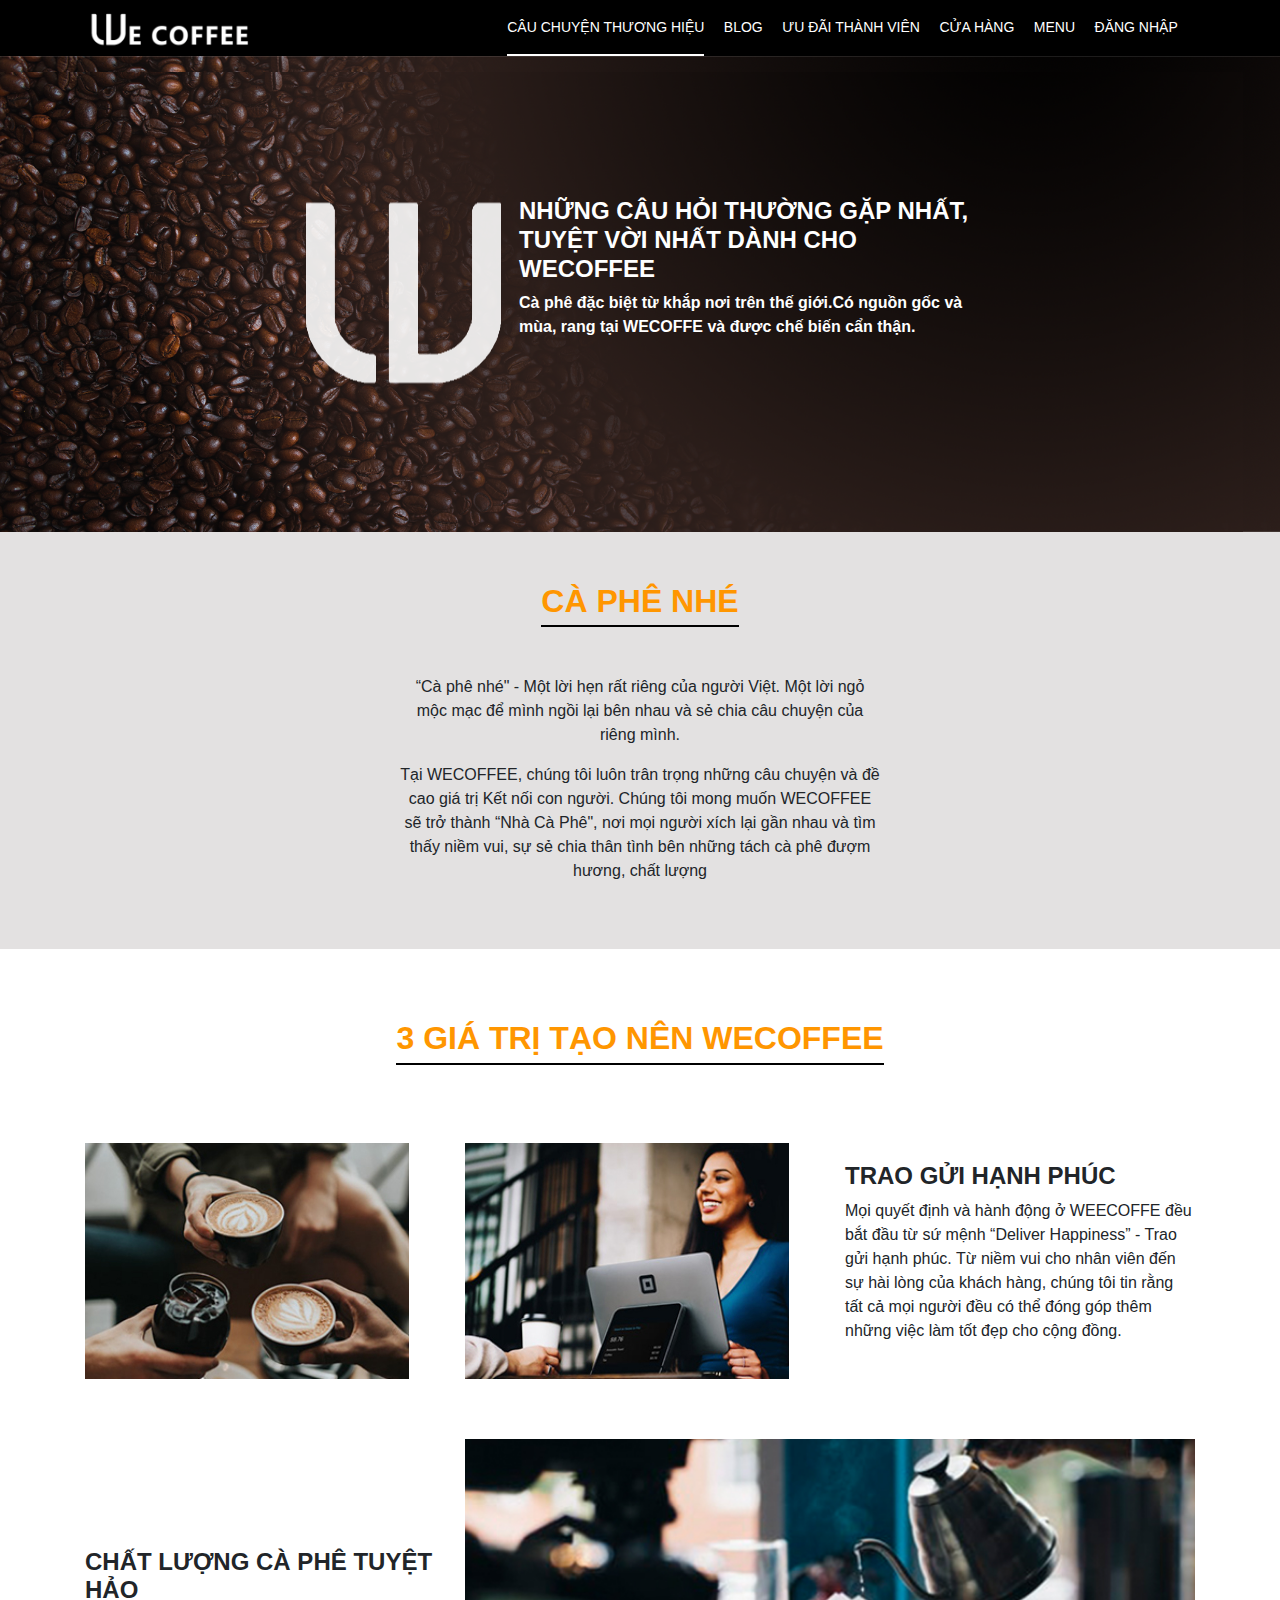
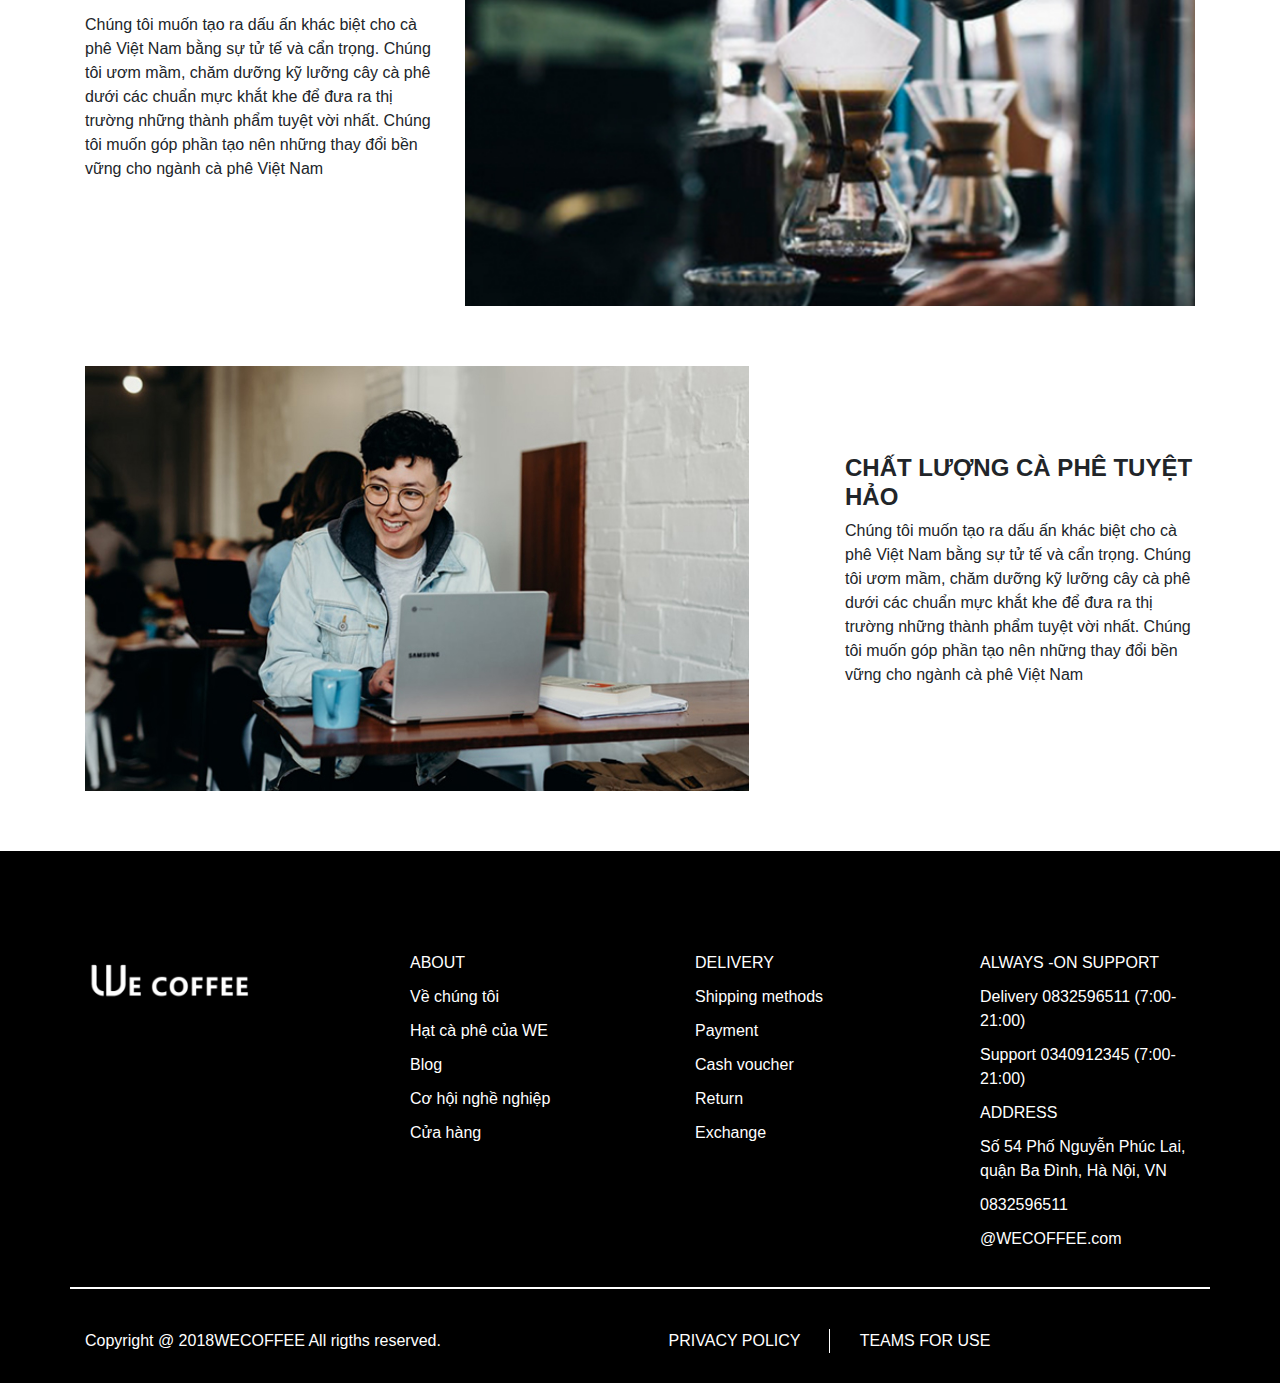
<file: story.html>
<!DOCTYPE html>
<html lang="en">

<head>
    <meta charset="UTF-8">
    <meta name="viewport" content="width=device-width, initial-scale=1.0">
    <meta http-equiv="X-UA-Compatible" content="ie=edge">
    <link rel="stylesheet" href="css/bootstrap.min.css">
    <link rel="stylesheet" href="css/style.css">
    <link rel="stylesheet" href="css/story.css">
    <link href="https://stackpath.bootstrapcdn.com/font-awesome/4.7.0/css/font-awesome.min.css" rel="stylesheet"
        integrity="sha384-wvfXpqpZZVQGK6TAh5PVlGOfQNHSoD2xbE+QkPxCAFlNEevoEH3Sl0sibVcOQVnN" crossorigin="anonymous">
    <title>Câu chuyện thương hiệu</title>
</head>

<body>
    <section id="header">
        <div id="nav">
            <div class="container">
                <div class="row">
                    <div class="col-md-4">
                        <a href="index.html"> <img src="image/Bản Vẽ Quy Chuẩn.png" alt="" srcset=""></a>
                    </div>
                    <div class="col-md-8">
                        <ul class="menu">
                            <li class="active">
                                <a href="#">Câu chuyện thương hiệu</a>
                            </li>
                            <li>
                                <a href="blog.html">blog</a>
                            </li>
                            <li>
                                <a href="member.html">Ưu đãi thành viên</a>
                            </li>
                            <li>
                                <a href="store.html">Cửa hàng</a>
                            </li>
                            <li>
                                <a href="menu.html">Menu</a>
                            </li>
                            <li>
                                <a href="login.html" id="login-page">Đăng nhập</a>
                                <a href="profile.html" id="profile"><i class="fa fa-user-circle"></i></a>
                            </li>
                        </ul>
                    </div>
                </div>
            </div>
        </div>
    </section>
    <section>
        <div style="position: relative">
            <div class="slogan">
                <div class="slogan-thumb"><img src="image/555555.png" /></div>
                <div class="slogan-content">
                    <h4 class="slogan-title" style="font-weight: bold">NHỮNG CÂU HỎI THƯỜNG GẶP NHẤT,
                        TUYỆT VỜI NHẤT DÀNH CHO WECOFFEE</h4>
                    <p style="font-weight: bold">Cà phê đặc biệt từ khắp nơi trên thế giới.Có nguồn gốc và mùa,
                        rang tại WECOFFE và được chế biến cẩn thận.</p>
                </div>
            </div>
            <img src="image/Group 18.png" style="width: 100%" alt="placeholder 960" class="img-responsive" />
        </div>
    </section>
    <section id="content-1">
        <div>
            <div>
                <h2 class="content-1-title">Cà phê nhé</h2>
            </div>
            <div class="content-1-body">
                <p>“Cà phê nhé" - Một lời hẹn rất riêng của người Việt. Một lời ngỏ mộc mạc để mình ngồi lại bên nhau
                    và sẻ chia câu chuyện của riêng mình.</p>
                <p>Tại WECOFFEE, chúng tôi luôn trân trọng những câu chuyện và đề cao giá trị Kết nối con người. Chúng
                    tôi mong muốn
                    WECOFFEE sẽ trở thành “Nhà Cà Phê", nơi mọi người xích lại gần nhau và tìm thấy niềm vui, sự sẻ chia
                    thân tình bên những tách cà phê đượm hương, chất lượng</p>
            </div>
        </div>
    </section>
    <section id="content-2">
        <div class="text-center">
            <div style="margin: 70px 0">
                <h2 class="content-2-title">3 GIÁ TRỊ TẠO NÊN WECOFFEE</h2>
            </div>
        </div>
        <div class="container">
            <div class="row content-2-row">
                <div class="col-md-4">
                    <img src="image/anh nho/5.jpg" alt="" srcset="">
                </div>
                <div class="col-md-4">
                    <img src="image/anh nho/6.jpg" alt="" srcset="">
                </div>
                <div class="col-md-4 align-self-center">
                    <div>
                        <h4 class="" style="font-weight: bold">TRAO GỬI HẠNH PHÚC</h4>
                        <p>Mọi quyết định và hành động ở WEECOFFE
                            đều bắt đầu từ sứ mệnh “Deliver Happiness” -
                            Trao gửi hạnh phúc. Từ niềm vui cho nhân viên
                            đến sự hài lòng của khách hàng, chúng tôi tin rằng
                            tất cả mọi người đều có thể đóng góp thêm những
                            việc làm tốt đẹp cho cộng đồng.</p>
                    </div>
                </div>
            </div>
            <div class="row content-2-row">
                <div class="col-md-4 align-self-center">
                    <h4 class="" style="font-weight: bold">CHẤT LƯỢNG CÀ PHÊ TUYỆT HẢO</h4>
                    <p>Chúng tôi muốn tạo ra dấu ấn khác biệt cho cà phê
                        Việt Nam bằng sự tử tế và cẩn trọng. Chúng tôi ươm
                        mầm, chăm dưỡng kỹ lưỡng cây cà phê dưới các
                        chuẩn mực khắt khe để đưa ra thị trường những
                        thành phẩm tuyệt vời nhất. Chúng tôi muốn góp
                        phần tạo nên những thay đổi bền vững cho
                        ngành cà phê Việt Nam</p>
                </div>
                <div class="col-md-8">
                    <img style="width: 100%" src="image/anh nho/7.jpg" alt="" srcset="">
                </div>
            </div>
            <div class="row content-2-row">
                <div class="col-md-8">
                    <img src="image/anh nho/8.jpg" alt="" srcset="">
                </div>
                <div class="col-md-4 align-self-center">
                    <h4 class="" style="font-weight: bold">CHẤT LƯỢNG CÀ PHÊ TUYỆT HẢO</h4>
                    <p>Chúng tôi muốn tạo ra dấu ấn khác biệt cho cà phê
                        Việt Nam bằng sự tử tế và cẩn trọng. Chúng tôi ươm
                        mầm, chăm dưỡng kỹ lưỡng cây cà phê dưới các
                        chuẩn mực khắt khe để đưa ra thị trường những
                        thành phẩm tuyệt vời nhất. Chúng tôi muốn góp
                        phần tạo nên những thay đổi bền vững cho
                        ngành cà phê Việt Nam</p>
                </div>
            </div>
        </div>
    </section>
    <section id="footer">
        <div class="container">
            <div class="row footer-row-1"
                style="border-bottom: 2px solid white; padding-top:100px; padding-bottom: 20px">
                <div class="col-md-3">
                    <a href="index.html"> <img src="image/Bản Vẽ Quy Chuẩn.png" alt="" srcset=""></a>
                </div>
                <div class="col-md-3">
                    <ul>
                        <li>
                            ABOUT
                        </li>
                        <li>
                            <a href="#">Về chúng tôi</a>
                        </li>
                        <li>
                            <a href="#">Hạt cà phê của WE</a>
                        </li>
                        <li>
                            <a href="#">Blog</a>
                        </li>
                        <li>
                            <a href="#">Cơ hội nghề nghiệp</a>
                        </li>
                        <li>
                            <a href="#">Cửa hàng</a>
                        </li>
                    </ul>
                </div>
                <div class="col-md-3">
                    <ul>
                        <li>
                            DELIVERY
                        </li>
                        <li>
                            <a href="#">Shipping methods</a>
                        </li>
                        <li>
                            <a href="#">Payment</a>
                        </li>
                        <li>
                            <a href="#">Cash voucher</a>
                        </li>
                        <li>
                            <a href="#">Return</a>
                        </li>
                        <li>
                            <a href="#">Exchange</a>
                        </li>
                    </ul>
                </div>
                <div class="col-md-3">
                    <ul>
                        <li>
                            ALWAYS -ON SUPPORT
                        </li>
                        <li>
                            Delivery 0832596511 (7:00-21:00)
                        </li>
                        <li>
                            Support 0340912345 (7:00-21:00)
                        </li>
                        <li>
                            ADDRESS
                        </li>
                        <li>
                            Số 54 Phố Nguyễn Phúc Lai,
                            quận Ba Đình, Hà Nội, VN
                        </li>
                        <li>
                            0832596511
                        </li>
                        <li>
                            @WECOFFEE.com
                        </li>
                    </ul>
                </div>
            </div>
            <div class="row footer-row-2" style="padding-bottom: 30px; margin-top: 40px;">
                <div class="col-md-6">
                    <span style="color: white">Copyright @ 2018WECOFFEE All rigths reserved.</span>
                </div>
                <div class="col-md-2 text-center" style="border-right: 1px solid white">
                    <span style="color: white;">PRIVACY POLICY</span>
                </div>
                <div class="col-md-2 text-center">
                    <span style="color: white">TEAMS FOR USE</span>
                </div>
            </div>
        </div>
    </section>
</body>
<script src="js/jquery-3.4.1.min.js"></script>
<script src="js/bootstrap.min.js"></script>
<script src="js/main.js"></script>

</html>
</file>
<file: css/style.css>
#nav .menu li{
    display: inline-block;
    padding: 15px 0px;
    margin-right: 15px;
}
#nav{
    background-color: #000000;
}

#nav .menu{
    text-align: center;
    margin: 0 auto;
}

#nav .menu li>a{
    color: #ffffff;
    padding-bottom: 25px;
    text-decoration-line: none;
    text-transform: uppercase;
    font-size: 14px;
}

.active{
    border-bottom: 2px solid #fff
}
#footer{
    background-color: black;
}
#footer .footer-row-1 a{
    text-decoration-line: none;
    color: #fff;
}
#footer .footer-row-1 ul{
    list-style: none;
}
#footer .footer-row-1 li{
    color: #fff;
    margin-bottom: 10px;
}
#logout{
    position: absolute;
    top: 70px;
    right: 72px;
    border: 1px solid #707070;
    padding: 0px 13px;
    background-color: #FFFFFF;
    color: #FF0000;
    text-decoration-line: none;
    display: none;
    z-index: 999999;
}
.full-width{
    width: 100%;
}
.reset{
    margin: 0;
    padding: 0;
}
#profile i{
    font-size: 30px;
    vertical-align: middle;
}
.borderless td, .borderless th {
    border: none;
}
a {
    text-decoration-line: none !important;
}
</file>
<file: css/index.css>
#blog{
    background-color: #1F1F1F;
}
#blog .news{
    color: #FF9600;
}
#blog .item div{
    margin: 60px
}
#blog .item div h3{
    font-weight: bold;
    font-size: 25px;
    margin-bottom: 30px;
}

#blog .item div a{
    text-decoration-line: none;
    color: #fff;
    padding: 5px 15px;
    background-color: #FF9600;

}
#blog .item div .des{
    margin-bottom: 50px;
}

#blog .title{
    color: #FF9600;
    text-transform: uppercase;
    font-weight: bold;
    padding-bottom: 3px;
    border-bottom: 2px solid white;
    display: inline-block;
    margin-bottom: 50px;
}
#blog .more,#menu .more{
    padding: 10px 30px;
    background-color: #FF9600;
    color: #fff;
    text-decoration-line: none;
}
#location {
    background-color: #EFECEC;
}
#location .shop div{
    position: relative;
    text-align: center
}
#location .shop div h2{
    position: absolute;
    left: 50%;
    top: 50%;
    border-radius: 50%;
    transform: translate(-50%, -50%);
    text-transform: uppercase;
    color: #fff;
    font-size: 20px

}
#location .shop{
    margin-top: 30px;
    padding-bottom: 60px;
}
#feedback .title, #menu .title{
    color: #FF9600;
    text-transform: uppercase;
    font-weight: bold;
    padding-bottom: 3px;
    border-bottom: 2px solid black;
    display: inline-block;
    margin-bottom: 50px;
    margin-top: 50px;
}
#feedback .highlight{
    color: #FF9600
}
#feedback .list .item{
    margin-bottom: 30px;
}

#feedback .list{
    margin-bottom: 30px;
}
#menu .list .item div .buy{ 
    background-color: #FF9600;
    padding: 5px 15px;
    color: #fff
}
#menu .list .item img{
    width: 100%;
}
#menu .list .item div h5{ 
    text-transform: uppercase;
    font-size: 15px;    
    margin-bottom: 20px;
    margin-top: 30px;
}
#menu .list .item div p{ 
    color: #FF9600;
    margin: 0 auto;
    margin-bottom: 5px;
    font-size: 30px;
}
#menu .list .item{
    min-height: 570px;
}

#menu .list .item div .more{ 
    background-color: #fff;
    padding: 5px 15px;
    color: #FF9600;
    border: 1px solid #FF9600;
}
#menu{
    margin-bottom: 50px;
}
.ws_images{
    position: initial !important;
}


.carousel-indicators .active{
    width: 18px;
    height: 18px;
}

.carousel-indicators{
    margin: 0;
    right: inherit;
    bottom: 100px;
    margin-left: 100px;
}

.carousel-indicators li {
    width: 14px;
    height: 14px;
    text-align: center;
    line-height: 2em;
    border-radius: 50%;
    background: #fff;
    margin: 0 1em;
    display: inline-block;
    color: white;
    position: relative;
    margin-left: 60px;
  }
  
  .carousel-indicators li::before{
    content: '';
    position: absolute;
    top: 7px;
    left: -10em;
    width: 13em;
    height: .1em;
    background: #fff;
    z-index: -1;
     vertical-align:middle
  }

  .slogan{
    position: absolute;
    top: 50%;
    left: 50%;
    transform: translate(-50%, -50%);
    color: #fff;
    width: 700px;
}

.slogan .slogan-more{
    border: 2px solid white;
    padding: 10px 50px;
    border-radius: 10px;
    text-decoration-line: none;
    color: #fff;
    font-weight: bold;
}
.slogan .slogan-content p {
    margin-bottom: 35px;
}
.slogan-content{
    margin-top: 10px
}
</file>
<file: css/blog.css>
.fl{
    border-left: 2px solid #FF9600;
    height: 100%;
    margin-left: 30px;
}
.fl>div{
    margin-left: 30px;
}
.hl{
    color: #FF9600; 
}
.tags ul li{
    display: inline-block;
    padding: 0;
}
.tags ul{
    padding: 0;
}
.tags ul li a{
    padding: 1px 5px;
    border: 1px solid #000;
    color: #000;
    text-decoration-line: none;
    font-size: 15px;
    margin-right: 15px;
}
.tags{
    margin-top: 320px;
}
#content{
    margin: 100px 0
}
.news{
    color: #FF9600;
    margin-top: 20px;
}

.item div a{
    text-decoration-line: none;
    color: #fff;
    padding: 5px 15px;
    background-color: #FF9600;
    margin-top: 30px;
}

.item .des{
    margin: 40px 0;
}
</file>
<file: css/login.css>
#form .btn-login,#form .btn-reg,.btn-login-email{
    width: 100%;
    background-color: #FF9600;
    display: block;
    padding: 10px 0px;
    text-decoration-line: none;
    color: #fff;
}
#form .phone-input{
    width: 100%;
    padding: 5px 10px;
    font-size: 20px;
    outline-color: #000;
}
#form .phone-input:focus{
    outline-color: #FF9600;
}
#form .btn-a{
    text-align: center;
    float: left;
    padding: 10px 0px;
    width: 50%;
    text-decoration-line: none;
}

#form .btn-a:nth-child(1){
    background-color: #BDBDBD;
    color: #000000;
}
#form .btn-a:nth-child(2){
    background-color: #212121;
    color: #FFFFFF;
}

.form-mar-bot{
    margin-bottom: 40px;
}
#form{
    background-color: #E8E8E8;
    padding: 200px;
}

.form-mar-bot-1{
    margin-bottom: 20px;
}
.reg-form,.login-form-email{
    display: none;
}
</file>
<file: css/member.css>
#guide .step .number{
    width: 60px;
    height: 60px;
    display: block;
    background-color: #000;
    border-radius: 50%;
    text-align: center;
    line-height: 60px;
    font-size: 30px;
    font-weight: bold;
    color: #fff;
    float: left;
}
#guide .step li div{
    margin-left: 100px
}

#guide .step li{
    margin-bottom: 60px
}
.step{
    margin-top: 50px;
}
#guide .step li div h3{
    margin-bottom: 30px
}
.hl{
    color: #EF9516;
}
.title{
    color: #FF9600;
    text-transform: uppercase;
    font-weight: bold;
    padding-bottom: 3px;
    border-bottom: 2px solid black;
    display: inline-block;
    margin-bottom: 40px;
}
#guide{
    margin-top: 50px;
    margin-bottom: 50px;
}

.til {
    overflow: hidden;
    text-align: center;
  }
  
  .til:before,
  .til:after {
    background-color: #000;
    content: "";
    display: inline-block;
    height: 1px;
    position: relative;
    vertical-align: middle;
    width: 50%;
  }
  
  .til:before {
    right: 0.5em;
    margin-left: -50%;
  }
  
  .til:after {
    left: 0.5em;
    margin-right: -50%;
  }
  .til span{
    padding: 0 25px
  }
  .hl-til{
      color: #FF9600;
  }
  #member{
      background-color: #E3E1E1;
     
  }
  #member .gold-member{
      margin-bottom: 40px;
      margin-top: 20px;
  }
  .become-member:hover{
    text-decoration: none;
    color: #fff;
  }
.become-member{
    text-decoration: none;
    color: #fff;
    background-color: #EF9516;
    padding: 20px 90px;
    border-radius: 20px;
    font-size: 15px;
}
</file>
<file: css/menu.css>
@import url(http://fonts.googleapis.com/css?family=Roboto:400,100,300,500,700,900);
@import url(http://fonts.googleapis.com/css?family=Roboto+Condensed:400,300,700);

#content{
    background-color: #E3E1E1;
}
#content .cart{
    background-color: #fff;
}
#content .cart h6{
    margin-top: 30px
}
#content .item-info{
    background-color: #fff;
    min-height: 250px
}
#content .item-image{
    width: 100%;
}

#content .item-info div{ 
    margin-left: 25px;
    padding-top: 50px;
}

#content .item-info div p{ 
    color: #FF9600;
    margin: 0 auto;
    margin-bottom: 20px;
    font-size: 30px;
}

#content .item-info div a{ 
    background-color: #FF9600;
    padding: 5px 10px;
    color: #fff
}
#content .item-info div h5{ 
    text-transform: uppercase;
    font-size: 15px;    
    margin-bottom: 40px;
}
.row-item>div{
    margin-bottom: 30px;
    
}
.item-title{
    color: #FF9600;
    text-transform: uppercase;
    font-weight: bold;
    padding-bottom: 3px;
    border-bottom: 2px solid black;
    display: inline-block;
    margin-bottom: 50px;
}
.row-item{
    margin-top: 20px;
    margin-bottom: 30px;
}

.note{
    margin-left: 60px;
    margin-bottom: 15px;
    border: 1px solid #FF9600;
    padding: 10px 20px;
    width: 670px;
}
.number-item li{
    display: inline-block;
}
.number-item li a{
    background-color: #FFB449;
    height: 30px;
    width: 30px;
    border-radius: 50%;
    display: inline-block;
    text-decoration-line: none;
    color: #fff;
}
.number-item{
    display: inline-block;
}
.payment>a{
    padding: 10px 5px;
    background-color: #FFB449;
    float: right;
    margin-right: 100px;
    color: #fff;
    text-decoration-line: none;
}
.payment>a span{
    margin-left:70px;
}
.order-list .item-quantity{
    background-color: #FFA626;
    width: 20px;
    height: 19px;
    display: inline-block;
    text-align: center;
    margin-right: 5px;
}
.order-list{
    text-align: left
}

.category li{
    text-transform: uppercase;
    list-style-type: none;
    font-weight: bold;
    color: #FF9600;
    margin-bottom: 15px;
}
.category{
    
    margin-top: 50px;
}
.price{
    font-family: "Roboto";
    font-weight: 400;
}
.item-name{
    font-weight: bold;
    font-size: 12px;
}
.pay-form{
    width: 100%;
    border: 1px solid #FF9600;
    padding: 5px 20px;
    margin-bottom: 20px
}
.payment-type-list>li>div>img{
    width: 30px;
}

.payment-type-list>li{
    list-style: none;
    display: inline-block;
    margin-right: 15px;
}
.payment-type-list>li>div{
    display: inline;
}
.round {
    position: relative;
   
  }
  
  .round label {
    background-color: #fff;
    border: 1px solid #ccc;
    border-radius: 50%;
    cursor: pointer;
    height: 15px;
    left: 0;
    position: absolute;
    top: 5px;
    width: 15px;
  }
  
  
  .round input[type="radio"] {
    visibility: hidden;
  }
  
  .round input[type="radio"]:checked + label {
    background-color:#EA8025;
    border-color: #707070;
  }
  
  .round input[type="radio"]:checked + label:after {
    opacity: 1;
  }
  .payment-type-list{
      margin-left: 30px;
      margin-top: 30px;
  }
  .pay-finish{
    margin-right: 30px;
    background-color: #FFB449;
    padding: 10px 10px;
    padding: 2px 25px;
    color: #fff;
  }
  .pay-finish:hover{
    color: #fff;
  }
  .modal-content{
    padding-bottom: 30px;
  }

  #pay-success-modal .modal-dialog .modal-content{
    background-color: #FF9600;
}
.yes-no a{
    padding: 0px 30px;
    background-color: #fff;
    border-radius: 20px;
    color: #000;
    text-decoration-line: none;
}
.yes-no {
    margin-top: 30px;
}
</file>
<file: css/profile.css>
#profile .menu li{
    list-style: none;
    margin-bottom: 20px;
}

#profile .menu li a{
    text-decoration-line: none;
    color: #000;
}
.history tbody .btn1{
    padding: 3px 30px;
    background-color: #FF9600;
    border-radius: 20px;
    color: #fff;
    text-decoration-line: none;
    text-transform: uppercase
}
#profile .info span:first-child{
    font-size: 50px;
    vertical-align: middle;
    margin-right: 10px;
}

#profile .info{
    padding-left: 40px;
    margin-bottom: 50px;
}
#profile{
    margin: 50px 0;
}
.history, .favorite{
    border-left: 2px solid #FF9600;
    height: 100%;
}
.history table,.favorite table{
    margin-left: 50px;
}
.history-detail{
    display: none;
}
.favorite{
    display: none;
}
#cancel-order-modal .modal-dialog .modal-content{
    background-color: #FF9600;
}
.yes-no a{
    padding: 0px 30px;
    background-color: #fff;
    border-radius: 20px;
    color: #000;
    text-decoration-line: none;
}
.yes-no {
    margin-top: 30px;
}
</file>
<file: css/store.css>
.item{
    position: relative;
}
.item h3{
    position: absolute;
    left: 50%;
    top: 50%;
    border-radius: 50%;
    transform: translate(-50%, -50%);
    text-transform: uppercase;
    color: #fff;
}
.title{
    color: #FF9600;
    text-transform: uppercase;
    font-weight: bold;
    padding-bottom: 3px;
    border-bottom: 2px solid black;
    display: inline-block;
    margin-bottom: 40px;
}
.map{
    display: none;
}
</file>
<file: css/story.css>
.no-padding {
  padding-left: 0;
  padding-right: 0;
}

.slogan-thumb {
    float: left
}
.slogan-thumb img {
    display: block
}

.slogan{
    position: absolute;
    top: 50%;
    left: 50%;
    transform: translate(-50%, -50%);
    color: #fff;
    width: 700px;
}
.slogan-content{
    margin-top: 10px
}
#content-1{
    background-color: #E3E1E1
}
#content-1>div{
    text-align: center;
    padding: 50px 400px;
}
#content-1>div .content-1-title, #content-2>div .content-2-title{
    color: #FF9600;
    text-transform: uppercase;
    font-weight: bold;
    padding-bottom: 5px;
    border-bottom: 2px solid black;
    display: inline-block;
}
#content-1 .content-1-body{
    margin-top: 40px;
}
#content-2 .content-2-row{
    margin-bottom: 60px;
}
.slogan .slogan-more{
    border: 2px solid white;
    padding: 10px 50px;
    border-radius: 10px;
    text-decoration-line: none;
    color: #fff;
    font-weight: bold;
}
.slogan .slogan-content p {
    margin-bottom: 35px;
}
</file>
